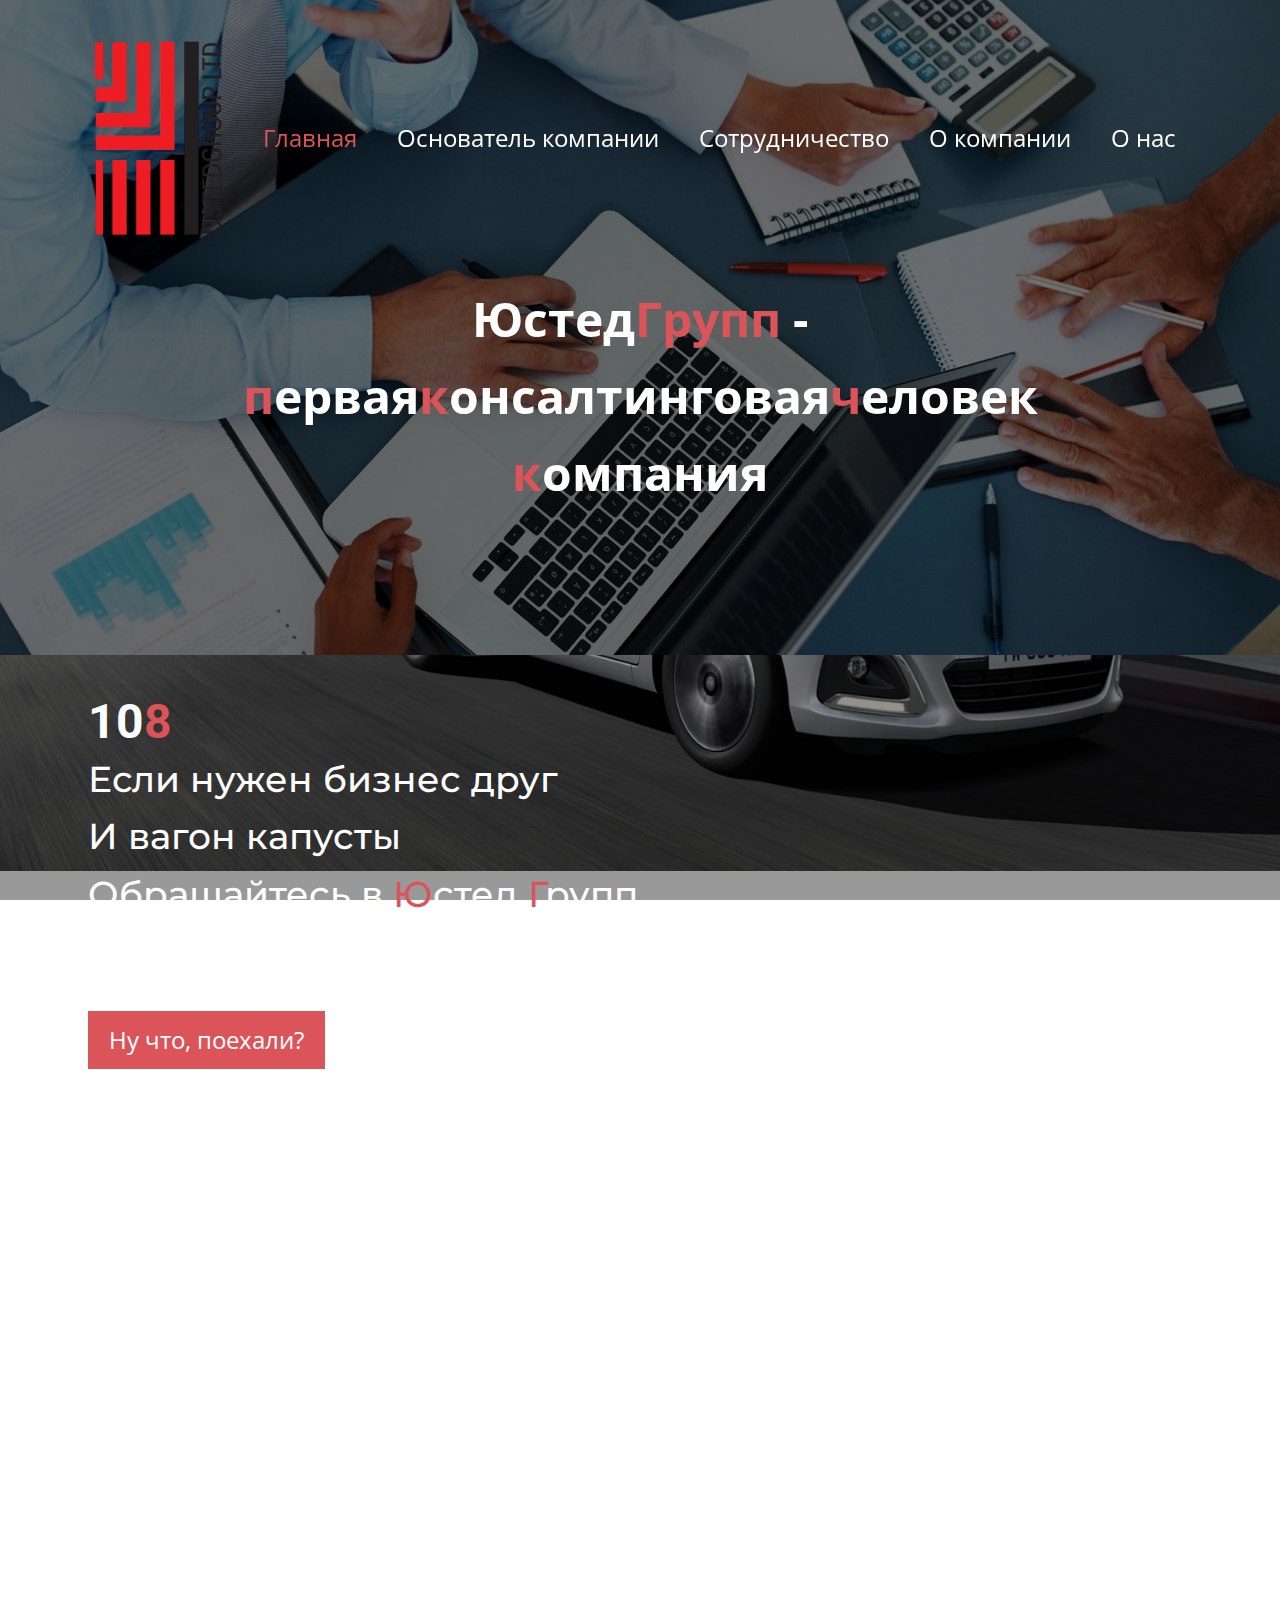
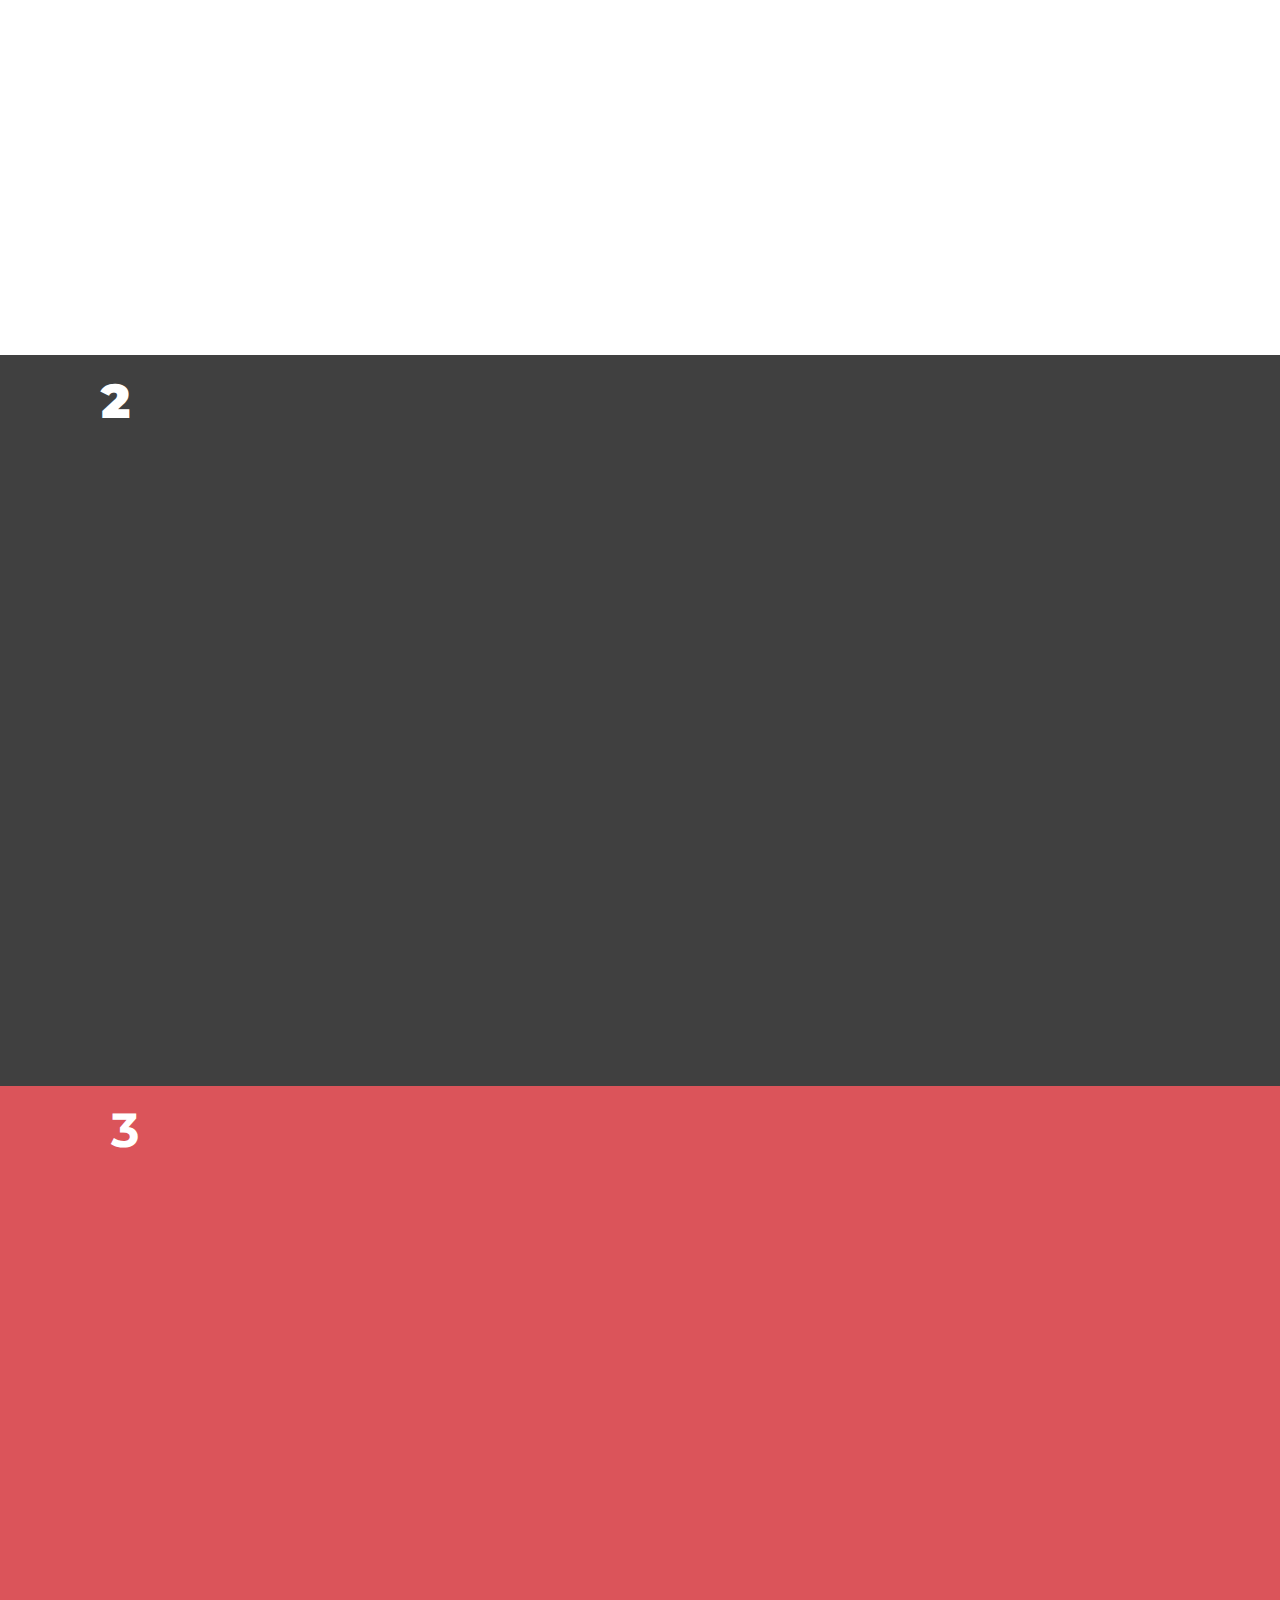
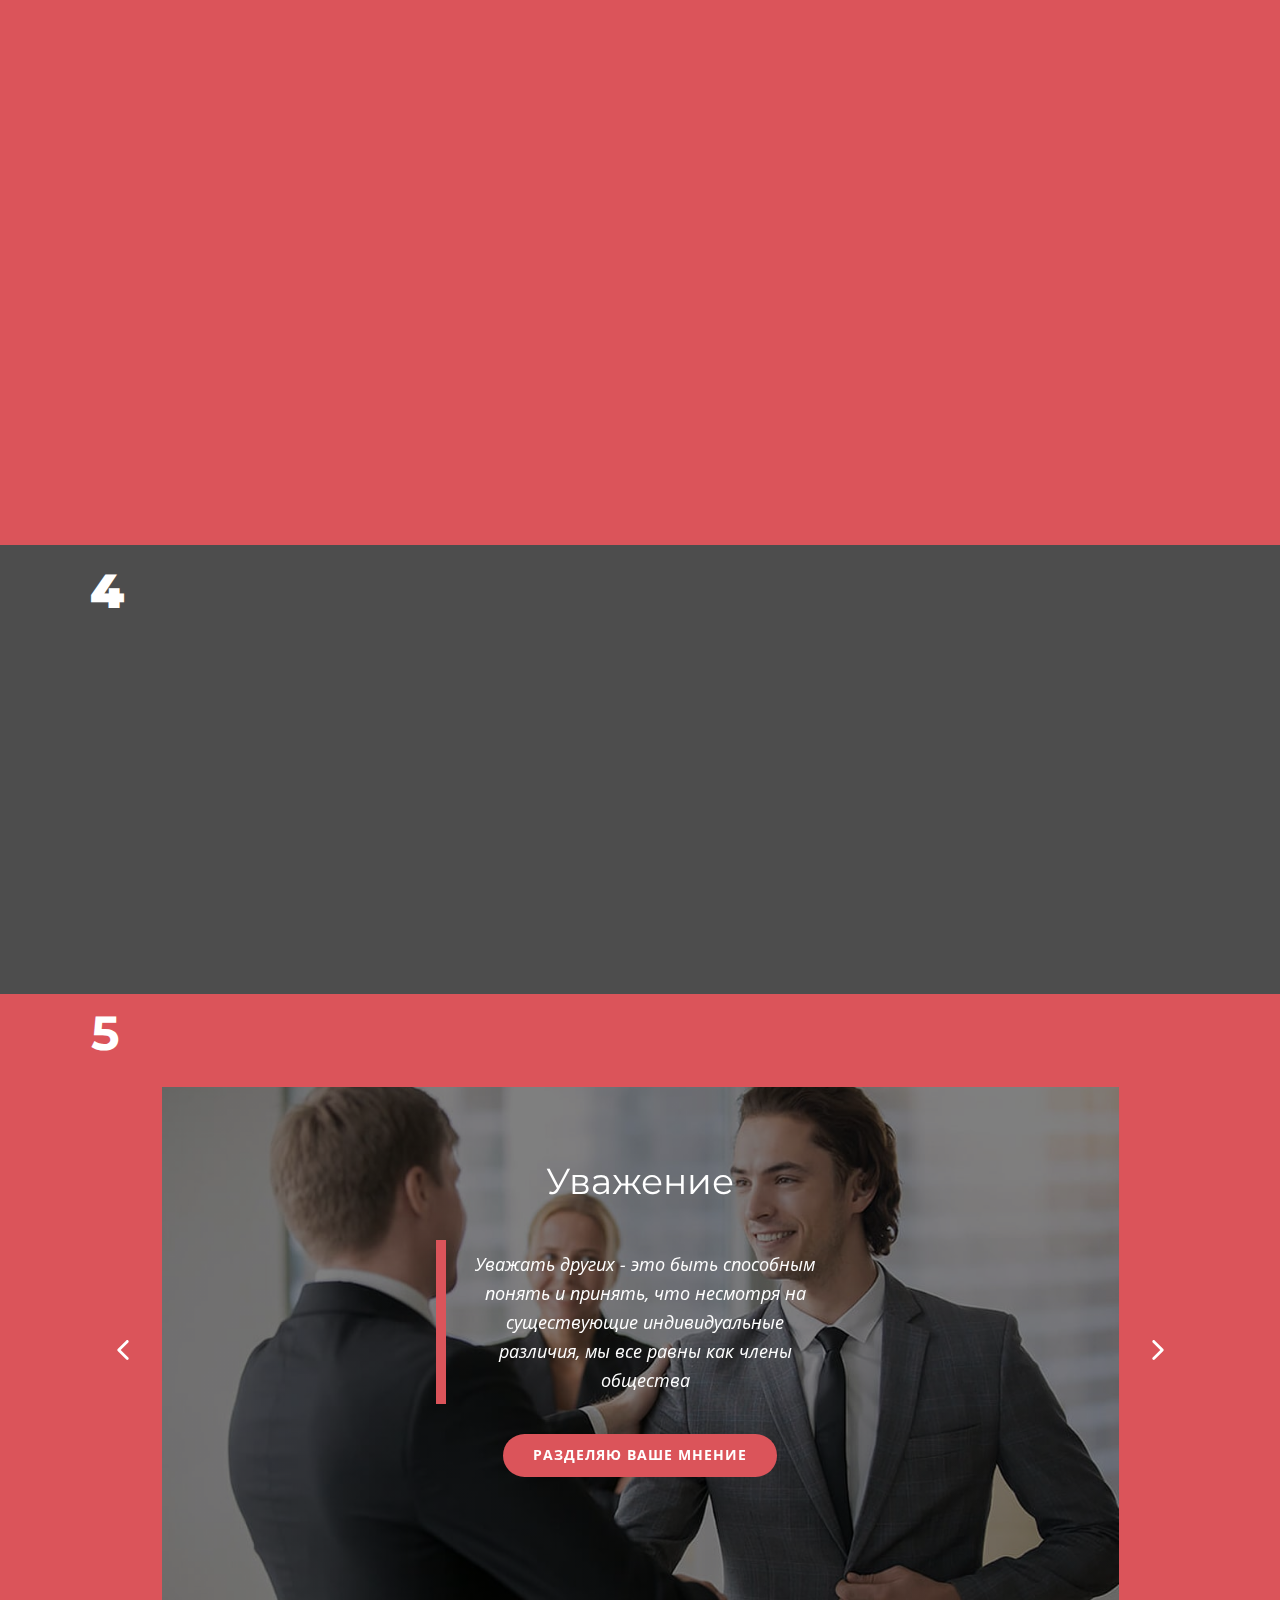
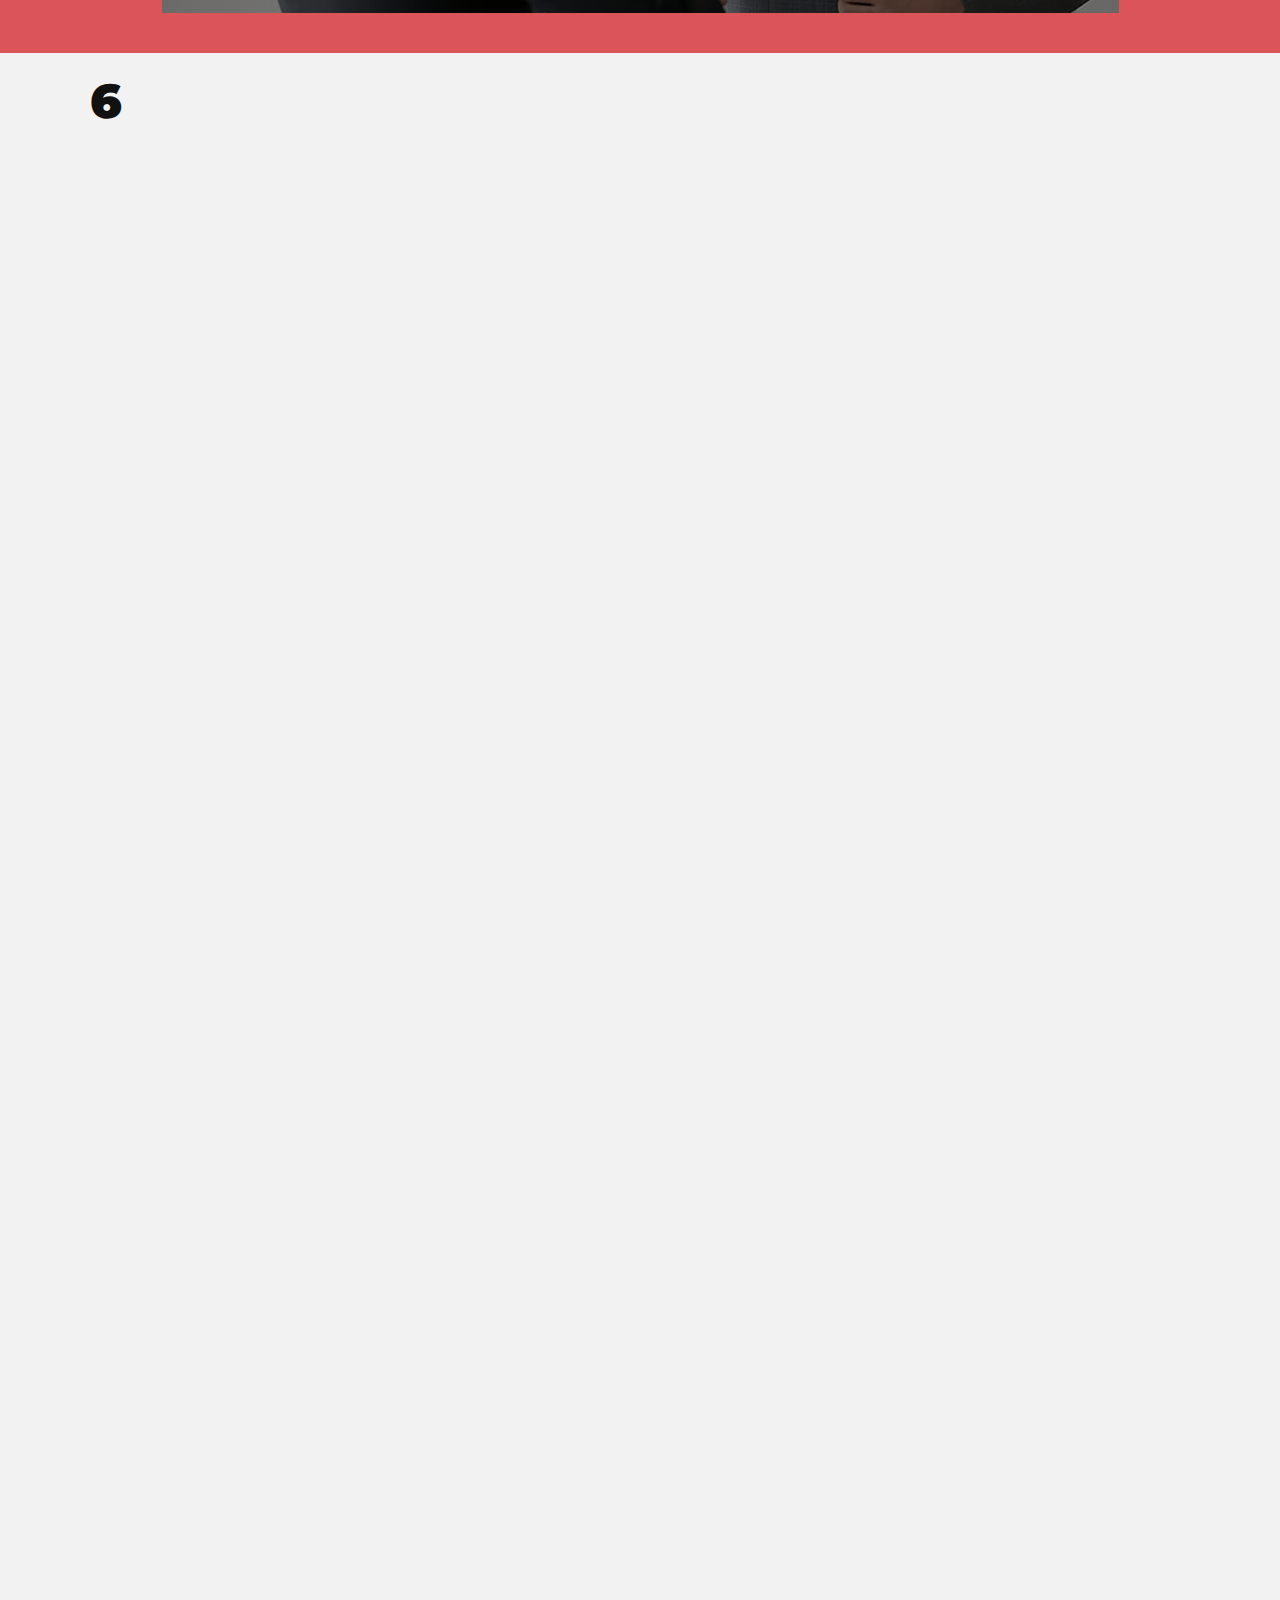
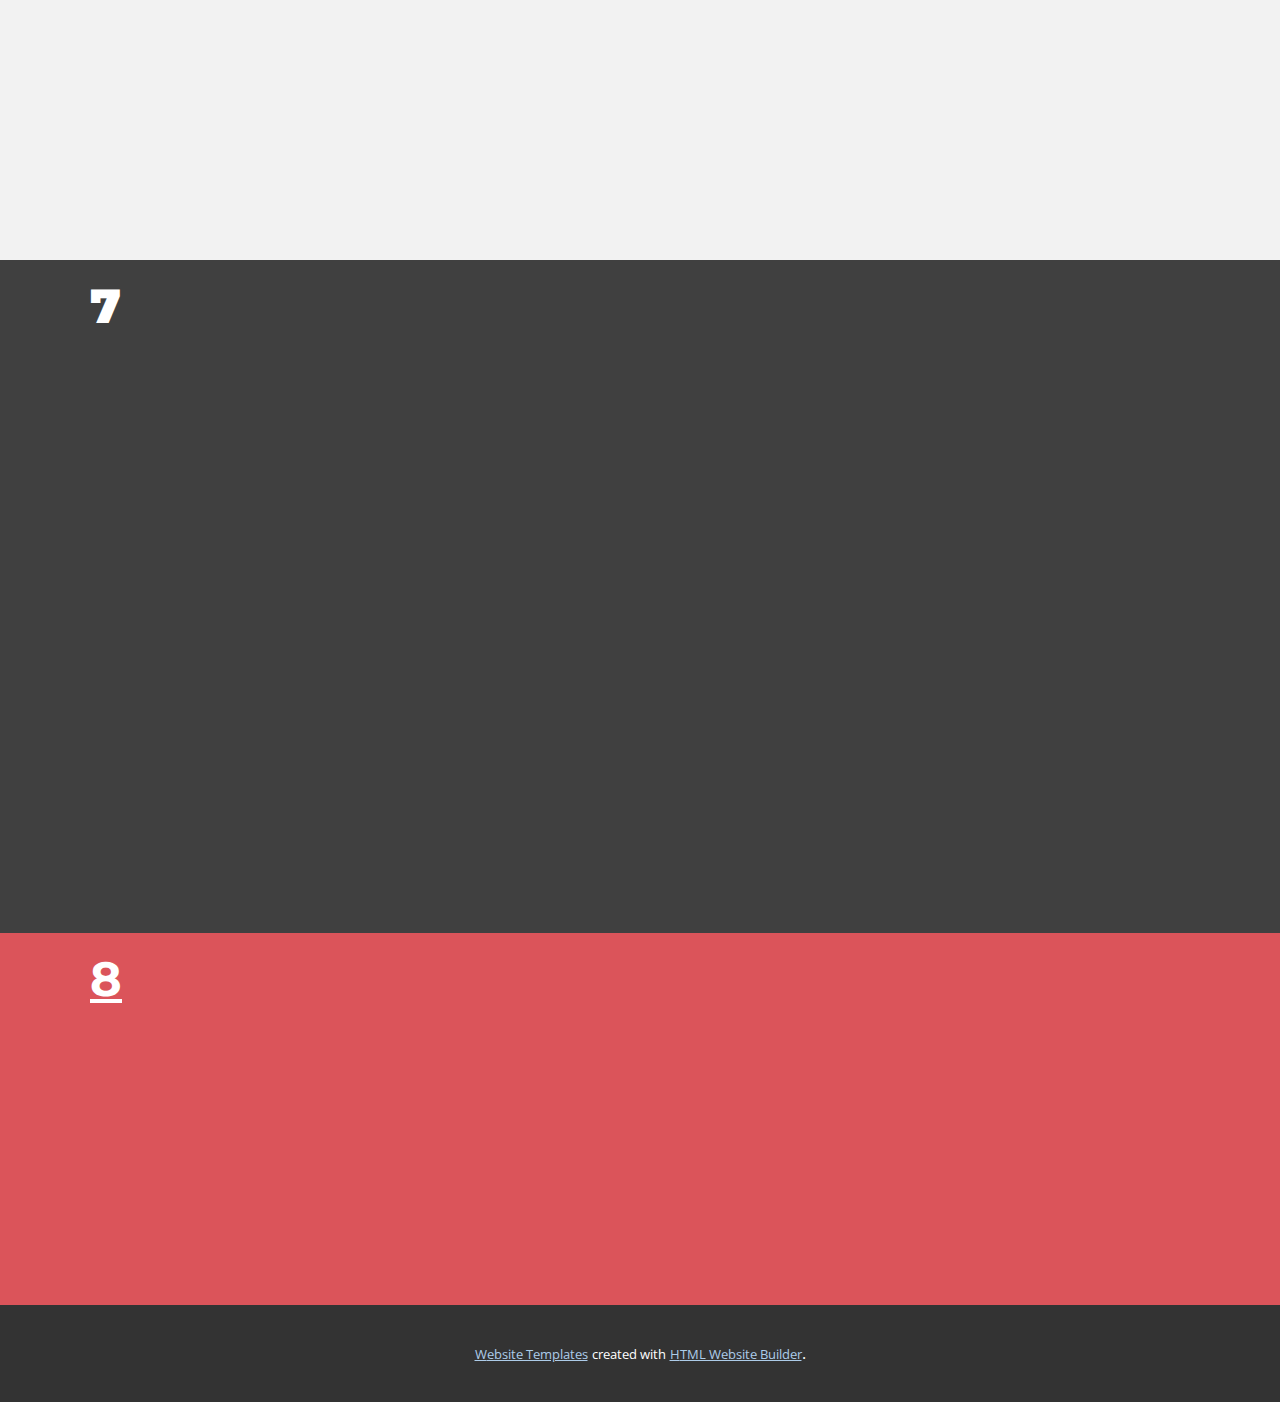
<file: index.html>
<!DOCTYPE html>
<html style="font-size: 16px;" lang="ru"><head>
    <meta name="viewport" content="width=device-width, initial-scale=1.0">
    <meta charset="utf-8">
    <meta name="keywords" content="​We do business, not just marketing, ​We&amp;apos;re ready to share our advice and experience, ​For our best quality you have chosen us, ​Get Free Advice, Our Amazing Team, What People Say, ​Fundraising for nonprofits made simple">
    <meta name="description" content="">
    <title>Главная</title>
    <link rel="stylesheet" href="nicepage.css" media="screen">
<link rel="stylesheet" href="Главная.css" media="screen">
    <script class="u-script" type="text/javascript" src="jquery.js" defer=""></script>
    <script class="u-script" type="text/javascript" src="nicepage.js" defer=""></script>
    <meta name="generator" content="Nicepage 5.3.6, nicepage.com">
    <link id="u-theme-google-font" rel="stylesheet" href="https://fonts.googleapis.com/css?family=Roboto:100,100i,300,300i,400,400i,500,500i,700,700i,900,900i|Open+Sans:300,300i,400,400i,500,500i,600,600i,700,700i,800,800i">
    <link id="u-page-google-font" rel="stylesheet" href="https://fonts.googleapis.com/css?family=Montserrat:100,100i,200,200i,300,300i,400,400i,500,500i,600,600i,700,700i,800,800i,900,900i">
    
    
    
    
    
    
    
    
    
    
    
    <script type="application/ld+json">{
		"@context": "http://schema.org",
		"@type": "Organization",
		"name": "",
		"logo": "images/_cut-photo.ru11.png"
}</script>
    <meta name="theme-color" content="#478ac9">
    <meta property="og:title" content="Главная">
    <meta property="og:type" content="website">
  </head>
  <body class="u-body u-overlap u-overlap-contrast u-xl-mode" data-lang="ru"><header class="u-clearfix u-header" id="sec-d5c0" data-animation-name="" data-animation-duration="0" data-animation-delay="0" data-animation-direction=""><div class="u-clearfix u-sheet u-sheet-1">
        <nav class="u-menu u-menu-dropdown u-offcanvas u-offcanvas-shift u-menu-1" data-responsive-from="LG">
          <div class="menu-collapse" style="font-size: 1.5rem; letter-spacing: 0px;">
            <a class="u-button-style u-custom-left-right-menu-spacing u-custom-padding-bottom u-custom-text-active-color u-custom-text-color u-custom-text-hover-color u-custom-top-bottom-menu-spacing u-nav-link u-text-active-palette-1-base u-text-hover-palette-2-base" href="#">
              <svg class="u-svg-link" viewBox="0 0 24 24"><use xmlns:xlink="http://www.w3.org/1999/xlink" xlink:href="#menu-hamburger"></use></svg>
              <svg class="u-svg-content" version="1.1" id="menu-hamburger" viewBox="0 0 16 16" x="0px" y="0px" xmlns:xlink="http://www.w3.org/1999/xlink" xmlns="http://www.w3.org/2000/svg"><g><rect y="1" width="16" height="2"></rect><rect y="7" width="16" height="2"></rect><rect y="13" width="16" height="2"></rect>
</g></svg>
            </a>
          </div>
          <div class="u-custom-menu u-nav-container">
            <ul class="u-nav u-unstyled u-nav-1"><li class="u-nav-item"><a class="u-button-style u-nav-link u-text-active-palette-2-base u-text-hover-palette-2-base u-text-white" href="index.html" style="padding: 10px 20px;">Главная</a>
</li><li class="u-nav-item"><a class="u-button-style u-nav-link u-text-active-palette-2-base u-text-hover-palette-2-base u-text-white" style="padding: 10px 20px;" href="Об-Основателе.html">Основатель компании</a>
</li><li class="u-nav-item"><a class="u-button-style u-nav-link u-text-active-palette-2-base u-text-hover-palette-2-base u-text-white" href="Сотрудничество.html" style="padding: 10px 20px;" href="Сотрудничество.html">Сотрудничество</a>
</li><li class="u-nav-item"><a class="u-button-style u-nav-link u-text-active-palette-2-base u-text-hover-palette-2-base u-text-white" style="padding: 10px 20px;" href="О-компании.html">О компании</a>
</li><li class="u-nav-item"><a class="u-button-style u-nav-link u-text-active-palette-2-base u-text-hover-palette-2-base u-text-white" style="padding: 10px 20px;">О нас</a><div class="u-nav-popup"><ul class="u-custom-font u-h-spacing-7 u-nav u-text-font u-unstyled u-v-spacing-23 u-nav-2"><li class="u-nav-item"><a class="u-button-style u-hover-palette-2-base u-nav-link u-white" href="Главная.html#carousel_c114">Преимущества</a>
</li><li class="u-nav-item"><a class="u-button-style u-hover-palette-2-base u-nav-link u-white" href="Главная.html#carousel_c69d">Наши проекты</a>
</li><li class="u-nav-item"><a class="u-button-style u-hover-palette-2-base u-nav-link u-white" href="Главная.html#carousel_e6f7">Целевая аудитория</a>
</li><li class="u-nav-item"><a class="u-button-style u-hover-palette-2-base u-nav-link u-white" href="Главная.html#carousel_82d8">Наша миссия</a>
</li></ul>
</div>
</li></ul>
          </div>
          <div class="u-custom-menu u-nav-container-collapse">
            <div class="u-container-style u-inner-container-layout u-palette-2-base u-sidenav">
              <div class="u-inner-container-layout u-sidenav-overflow">
                <div class="u-menu-close"></div>
                <ul class="u-align-center-lg u-align-center-md u-align-center-sm u-align-center-xl u-align-left-xs u-custom-font u-font-montserrat u-nav u-popupmenu-items u-spacing-31 u-text-body-color u-text-hover-grey-75 u-unstyled u-nav-3"><li class="u-nav-item"><a class="u-button-style u-nav-link" href="Главная.html">Главная</a>
</li><li class="u-nav-item"><a class="u-button-style u-nav-link">Основатель компании</a>
</li><li class="u-nav-item"><a class="u-button-style u-nav-link" href="Сотрудничество.html">Сотрудничество</a>
</li><li class="u-nav-item"><a class="u-button-style u-nav-link">О компании</a>
</li><li class="u-nav-item"><a class="u-button-style u-nav-link">О нас</a><div class="u-nav-popup"><ul class="u-custom-font u-h-spacing-7 u-nav u-text-font u-unstyled u-v-spacing-23 u-nav-4"><li class="u-nav-item"><a class="u-button-style u-nav-link" href="Главная.html#carousel_c114">Преимущества</a>
</li><li class="u-nav-item"><a class="u-button-style u-nav-link" href="Главная.html#carousel_c69d">Наши проекты</a>
</li><li class="u-nav-item"><a class="u-button-style u-nav-link" href="Главная.html#carousel_e6f7">Целевая аудитория</a>
</li><li class="u-nav-item"><a class="u-button-style u-nav-link" href="Главная.html#carousel_82d8">Наша миссия</a>
</li></ul>
</div>
</li></ul>
              </div>
            </div>
            <div class="u-black u-menu-overlay u-opacity u-opacity-70"></div>
          </div>
        </nav>
        <a href="https://nicepage.dev" class="u-image u-logo u-image-1" data-image-width="386" data-image-height="578">
          <img src="images/_cut-photo.ru11.png" class="u-logo-image u-logo-image-1">
        </a>
      </div></header>
    <section class="skrollable u-clearfix u-image u-parallax u-shading u-section-1" id="sec-1de5" data-image-width="1950" data-image-height="1300">
      <div class="u-clearfix u-sheet u-sheet-1">
        <div class="u-clearfix u-expanded-width u-layout-wrap u-layout-wrap-1">
          <div class="u-layout">
            <div class="u-layout-row">
              <div class="u-align-center-sm u-align-center-xs u-container-style u-layout-cell u-size-60 u-layout-cell-1" data-animation-name="customAnimationIn" data-animation-duration="2000">
                <div class="u-container-layout u-valign-middle u-container-layout-1">
                  <p class="u-align-center-lg u-align-center-md u-align-center-xl u-hover-feature u-text u-text-1" data-animation-name="customAnimationIn" data-animation-duration="1000" data-animation-direction=""><b>Юстед<span class="u-text-palette-2-base">Групп</span> - <span class="u-text-palette-2-base">п</span>ервая<span class="u-text-palette-2-base">к</span>онсалтинговая<span class="u-text-palette-2-base">ч</span>еловек<span class="u-text-palette-2-base">к</span>омпания</b>
                  </p>
                </div>
              </div>
            </div>
          </div>
        </div>
      </div>
      
    </section>
    <section class="skrollable u-clearfix u-image u-parallax u-shading u-section-2" data-image-width="1600" data-image-height="1067" id="sec-eacb">
      <div class="u-clearfix u-sheet u-sheet-1">
        <h3 class="u-text u-text-default u-text-1">10<span class="u-text-palette-2-base">8</span>
        </h3>
        <p class="u-custom-font u-font-montserrat u-text u-text-default-lg u-text-default-md u-text-default-sm u-text-default-xl u-text-2">Если нужен бизнес друг<br>И вагон капусты<br>Обращайтесь в <span class="u-text-palette-2-base">Ю</span>стед <span class="u-text-palette-2-base">Г</span>рупп<br>Вам не будет грустно
        </p>
        <a href="https://nicepage.com/k/business-card-html-templates" class="u-border-none u-btn u-button-style u-palette-2-base u-btn-1">Ну что, поехали?</a>
      </div>
    </section>
    <section class="skrollable u-align-center u-clearfix u-image u-parallax u-shading u-section-3" data-image-width="3840" data-image-height="2400" id="sec-d28c">
      <div class="u-clearfix u-sheet u-sheet-1">
        <h1 class="u-custom-font u-font-montserrat u-text u-text-default u-text-1">1</h1>
        <h2 class="u-align-center u-custom-font u-font-montserrat u-hover-feature u-text u-text-default u-text-2" data-animation-name="customAnimationIn" data-animation-duration="1000">Кредо</h2>
        <div class="u-align-left u-container-style u-group u-hover-feature u-shape-rectangle u-group-1">
          <div class="u-container-layout u-container-layout-1">
            <blockquote class="u-align-center u-border-none u-custom-font u-font-montserrat u-hover-feature u-text u-text-3" data-animation-name="customAnimationIn" data-animation-duration="1000">Ничто не истина все дозволено</blockquote>
          </div>
        </div>
      </div>
      
      
      
    </section>
    <section class="u-align-center u-clearfix u-grey-75 u-section-4" id="carousel_c114">
      <div class="u-clearfix u-sheet u-sheet-1">
        <h1 class="u-custom-font u-font-montserrat u-text u-text-1">2</h1>
        <h5 class="u-custom-font u-font-montserrat u-text u-text-default u-text-2" data-animation-name="customAnimationIn" data-animation-direction="" data-animation-duration="1000">Наши компетенции</h5>
        <h2 class="u-custom-font u-font-montserrat u-text u-text-palette-2-base u-text-3" data-animation-name="customAnimationIn" data-animation-duration="1000">Наши преимущества и компетенции</h2>
        <div class="u-expanded-width u-layout-grid u-list u-list-1">
          <div class="u-repeater u-repeater-1">
            <div class="u-align-center u-container-style u-custom-item u-hover-feature u-list-item u-radius-10 u-repeater-item u-shape-rectangle u-white u-list-item-1" data-animation-name="customAnimationIn" data-animation-duration="1000">
              <div class="u-container-layout u-similar-container u-container-layout-1"><span class="u-file-icon u-icon u-text-palette-2-base u-icon-1"><img src="images/7784229-cdeaa014.png" alt=""></span>
                <h5 class="u-align-center-xs u-custom-font u-font-montserrat u-text u-text-custom-color-3 u-text-4"><b>Систематизация бизнес процессов</b>
                </h5>
                <p class="u-text u-text-5"><b>Как собственнику зарабатывать в 2 р больше тратя на бизнес в 5 раз меньше времени</b>
                </p>
                <a href="https://nicepage.com/c/pricing-website-templates" class="u-border-none u-btn u-btn-round u-button-style u-hover-palette-2-dark-1 u-palette-2-base u-radius-50 u-text-body-alt-color u-text-hover-white u-btn-1"><span class="u-icon u-text-white u-icon-2"><svg class="u-svg-content" viewBox="0 0 490.667 490.667" x="0px" y="0px" style="width: 1em; height: 1em;"><circle cx="245.333" cy="160" r="74.667"></circle><circle cx="394.667" cy="224" r="53.333"></circle><circle cx="97.515" cy="224" r="53.333"></circle><path d="M245.333,256c-76.459,0-138.667,62.208-138.667,138.667c0,5.888,4.779,10.667,10.667,10.667h256    c5.888,0,10.667-4.779,10.667-10.667C384,318.208,321.792,256,245.333,256z"></path><path d="M115.904,300.971c-6.528-1.387-13.163-2.304-19.904-2.304c-52.928,0-96,43.072-96,96c0,5.888,4.779,10.667,10.667,10.667    h76.629c-1.195-3.349-1.963-6.912-1.963-10.667C85.333,359.659,96.768,327.339,115.904,300.971z"></path><path d="M394.667,298.667c-6.741,0-13.376,0.917-19.904,2.304c19.136,26.368,30.571,58.688,30.571,93.696    c0,3.755-0.768,7.317-1.963,10.667H480c5.888,0,10.667-4.779,10.667-10.667C490.667,341.739,447.595,298.667,394.667,298.667z"></path></svg><img></span>&nbsp;МНЕ ЭТО НУЖНО
                </a>
              </div>
            </div>
            <div class="u-align-center u-container-style u-custom-item u-hover-feature u-list-item u-radius-10 u-repeater-item u-shape-rectangle u-white u-list-item-2" data-animation-name="customAnimationIn" data-animation-duration="1000">
              <div class="u-container-layout u-similar-container u-container-layout-2"><span class="u-file-icon u-icon u-text-palette-2-base u-icon-3"><img src="images/5675931-eb8f47b2.png" alt=""></span>
                <h5 class="u-align-center-xs u-custom-font u-font-montserrat u-text u-text-custom-color-3 u-text-6"><b>Масштабирование</b>
                </h5>
                <p class="u-text u-text-7"><b>Как организовать присутствие вашей компании во всех регионах России и не только и как зарабатывать от 3 до 5 раз больше</b>
                </p>
                <a href="https://nicepage.com/c/pricing-website-templates" class="u-border-none u-btn u-btn-round u-button-style u-hover-palette-2-dark-1 u-palette-2-base u-radius-50 u-text-body-alt-color u-text-hover-white u-btn-2"><span class="u-icon u-text-white u-icon-4"><svg class="u-svg-content" viewBox="0 0 490.667 490.667" x="0px" y="0px"><circle cx="245.333" cy="160" r="74.667"></circle><circle cx="394.667" cy="224" r="53.333"></circle><circle cx="97.515" cy="224" r="53.333"></circle><path d="M245.333,256c-76.459,0-138.667,62.208-138.667,138.667c0,5.888,4.779,10.667,10.667,10.667h256    c5.888,0,10.667-4.779,10.667-10.667C384,318.208,321.792,256,245.333,256z"></path><path d="M115.904,300.971c-6.528-1.387-13.163-2.304-19.904-2.304c-52.928,0-96,43.072-96,96c0,5.888,4.779,10.667,10.667,10.667    h76.629c-1.195-3.349-1.963-6.912-1.963-10.667C85.333,359.659,96.768,327.339,115.904,300.971z"></path><path d="M394.667,298.667c-6.741,0-13.376,0.917-19.904,2.304c19.136,26.368,30.571,58.688,30.571,93.696    c0,3.755-0.768,7.317-1.963,10.667H480c5.888,0,10.667-4.779,10.667-10.667C490.667,341.739,447.595,298.667,394.667,298.667z"></path></svg><img></span> &nbsp;МНЕ ЭТО НУЖНО
                </a>
              </div>
            </div>
          </div>
        </div>
      </div>
      
      
    </section>
    <section class="u-align-center u-clearfix u-palette-2-base u-section-5" id="carousel_c69d">
      <div class="u-clearfix u-sheet u-sheet-1">
        <h1 class="u-custom-font u-font-montserrat u-text u-text-1">3</h1>
        <h5 class="u-custom-font u-font-montserrat u-hover-feature u-text u-text-default u-text-2" data-animation-name="customAnimationIn" data-animation-duration="1000">дружественные проекты</h5>
        <h2 class="u-custom-font u-font-montserrat u-hover-feature u-text u-text-grey-90 u-text-3" data-animation-name="customAnimationIn" data-animation-duration="1000"><b>Три дружественных проекта в разработке</b>
        </h2>
        <div class="u-expanded-width u-list u-list-1">
          <div class="u-repeater u-repeater-1">
            <div class="u-container-style u-list-item u-repeater-item u-list-item-1" data-animation-name="customAnimationIn" data-animation-duration="1000">
              <div class="u-container-layout u-similar-container u-container-layout-1">
                <img class="u-hover-feature u-image u-image-1" src="images/Group32.png" data-image-width="244" data-image-height="294">
                <h3 class="u-custom-font u-font-montserrat u-hover-feature u-text u-text-default u-text-4">Brainwave</h3>
                <p class="u-custom-font u-font-montserrat u-hover-feature u-text u-text-5">- Любовь и блестящие идеи<br>- Семейный бизнес клуб<br>- Трансформационные игры
                </p>
              </div>
            </div>
            <div class="u-container-style u-list-item u-repeater-item u-list-item-2" data-animation-name="customAnimationIn" data-animation-duration="1000">
              <div class="u-container-layout u-similar-container u-container-layout-2">
                <img class="u-hover-feature u-image u-image-2" src="images/Group53.png" data-image-width="357" data-image-height="422">
                <h3 class="u-custom-font u-font-montserrat u-hover-feature u-text u-text-default u-text-6">Простые решения</h3>
                <p class="u-custom-font u-font-montserrat u-hover-feature u-text u-text-7"> - Маркетинговое агентство полного цикла для стартапов и начинающих предпринимателей​.<br>- Бюджетные формы и продвижение
                </p>
              </div>
            </div>
            <div class="u-container-style u-list-item u-repeater-item u-list-item-3" data-animation-name="customAnimationIn" data-animation-duration="1000">
              <div class="u-container-layout u-similar-container u-container-layout-3">
                <img class="u-hover-feature u-image u-image-3" src="images/Group63.png" data-image-width="240" data-image-height="294">
                <h3 class="u-custom-font u-font-montserrat u-hover-feature u-text u-text-default u-text-8">ПСБ.рус</h3>
                <p class="u-custom-font u-font-montserrat u-hover-feature u-text u-text-9">Портал Свой Бизнес о франчайзинге, бизнес идеях и инвестициях. Наша целевая аудитория ПомогаЕт</p>
              </div>
            </div>
          </div>
        </div>
        <a href="https://nicepage.com/k/hospital-website-templates" class="u-btn u-button-style u-custom-font u-font-montserrat u-grey-90 u-hover-feature u-hover-palette-2-base u-btn-1" data-animation-name="customAnimationIn" data-animation-duration="1000">УЗнать подробности</a>
      </div>
      
      
      
      
      
      
      
      
      
      
      
      
    </section>
    <section class="u-clearfix u-grey-70 u-section-6" id="carousel_e6f7">
      <div class="u-clearfix u-sheet u-sheet-1">
        <h1 class="u-custom-font u-font-montserrat u-text u-text-default u-text-1">4</h1>
        <h2 class="u-custom-font u-font-montserrat u-hover-feature u-text u-text-2" data-animation-name="customAnimationIn" data-animation-duration="1000"><b>
            <span class="u-text-palette-2-base">Наша целевая аудитория</span>
            <span class="u-text-white">ПСБ</span></b>
        </h2>
        <h5 class="u-custom-font u-font-montserrat u-hover-feature u-text u-text-default u-text-3" data-animation-name="customAnimationIn" data-animation-duration="1000"><b>Помогаем системному, стабильному, сильному, семейному бизнесу</b>
        </h5>
        <a href="https://nicepage.com/joomla-page-builder" class="u-black u-border-none u-btn u-button-style u-hover-feature u-hover-palette-2-base u-text-hover-white u-btn-1" data-animation-name="customAnimationIn" data-animation-duration="1000">ОТНОШУСЬ К ЭТОЙ КАТЕГОРИИ</a>
      </div>
      
      
      
    </section>
    <section class="u-align-center u-clearfix u-palette-2-base u-section-7" id="carousel_c21b">
      <div class="u-clearfix u-sheet u-sheet-1">
        <h1 class="u-custom-font u-font-montserrat u-text u-text-1">5</h1>
        <h2 class="u-align-right-xs u-custom-font u-font-montserrat u-hover-feature u-text u-text-default u-text-grey-90 u-text-2" data-animation-name="customAnimationIn" data-animation-duration="1000">Наши ценности</h2>
        <div id="carousel-9c7c" data-interval="5000" data-u-ride="carousel" class="u-carousel u-expanded-width-sm u-expanded-width-xs u-slider u-slider-1">
          <ol class="u-absolute-hcenter u-carousel-indicators u-hidden u-carousel-indicators-1">
            <li data-u-target="#carousel-9c7c" class="u-active u-active-palette-2-base u-shape-circle u-white" data-u-slide-to="0" style="width: 10px; height: 10px;"></li>
            <li data-u-target="#carousel-9c7c" class="u-active-palette-2-base u-shape-circle u-white" data-u-slide-to="1" style="width: 10px; height: 10px;"></li>
            <li data-u-target="#carousel-9c7c" class="u-active-white u-palette-2-base u-shape-circle" data-u-slide-to="2" style="width: 10px; height: 10px;"></li>
            <li data-u-target="#carousel-9c7c" class="u-active-palette-2-base u-shape-circle u-white" data-u-slide-to="3" style="width: 10px; height: 10px;"></li>
            <li data-u-target="#carousel-9c7c" class="u-active-palette-2-base u-shape-circle u-white" data-u-slide-to="4" style="width: 10px; height: 10px;"></li>
          </ol>
          <div class="u-carousel-inner" role="listbox">
            <div class="u-active u-align-center u-carousel-item u-container-style u-image u-shading u-slide u-image-1" data-image-width="1184" data-image-height="789">
              <div class="u-container-layout u-container-layout-1">
                <h2 class="u-custom-font u-font-montserrat u-text u-text-default u-text-3">Уважение</h2>
                <blockquote class="u-border-10 u-border-palette-2-base u-text u-text-4">Уважать других - это быть способным понять и принять, что несмотря на существующие индивидуальные различия, мы все равны как члены общества</blockquote>
                <a href="#" class="u-border-none u-btn u-btn-round u-button-style u-hover-palette-2-light-1 u-palette-2-base u-radius-50 u-btn-1">РАЗДЕЛЯЮ ВАШЕ МНЕНИЕ</a>
              </div>
            </div>
            <div class="u-align-center u-carousel-item u-container-style u-image u-shading u-slide u-image-2" data-image-width="1200" data-image-height="800">
              <div class="u-container-layout u-valign-middle u-container-layout-2">
                <h2 class="u-custom-font u-font-montserrat u-text u-text-default u-text-5">Лидерство</h2>
                <blockquote class="u-border-10 u-border-palette-2-base u-text u-text-6">Лидерство - это движение к своей цели и способность повести других людей за собой. Лидерами не раждаются, а становятся. <span class="u-text-white">И вы тоже можете им стать</span>
                </blockquote>
                <a href="#" class="u-border-none u-btn u-btn-round u-button-style u-hover-palette-2-light-1 u-palette-2-base u-radius-50 u-btn-2">РАЗДЕЛЯЮ ВАШЕ МНЕНИЕ</a>
              </div>
            </div>
            <div class="u-align-center u-carousel-item u-container-style u-image u-shading u-slide u-image-3" data-image-width="1600" data-image-height="1067">
              <div class="u-container-layout u-valign-middle u-container-layout-3">
                <h2 class="u-custom-font u-font-montserrat u-text u-text-default u-text-7">Открытость</h2>
                <blockquote class="u-border-10 u-border-palette-2-base u-text u-text-8">Если хочешь, чтобы люди шли за тобой, иди за ними</blockquote>
                <a href="#" class="u-border-none u-btn u-btn-round u-button-style u-hover-palette-2-light-1 u-palette-2-base u-radius-50 u-btn-3">РАЗДЕЛЯЮ ВАШЕ МНЕНИЕ</a>
              </div>
            </div>
            <div class="u-align-center u-carousel-item u-container-style u-image u-shading u-slide u-image-4" data-image-width="1200" data-image-height="801">
              <div class="u-container-layout u-valign-middle u-container-layout-4">
                <h2 class="u-custom-font u-font-montserrat u-text u-text-default u-text-9">Комфорт</h2>
                <blockquote class="u-border-10 u-border-palette-2-base u-text u-text-10">Данное стремление лишь подразумевает отсутствие ущерба для себя и привнесение пользы окружающим</blockquote>
                <a href="#" class="u-border-none u-btn u-btn-round u-button-style u-hover-palette-2-light-1 u-palette-2-base u-radius-50 u-btn-4">РАЗДЕЛЯЮ ВАШЕ МНЕНИЕ</a>
              </div>
            </div>
            <div class="u-align-center u-carousel-item u-container-style u-image u-shading u-slide u-image-5" data-image-width="1200" data-image-height="675">
              <div class="u-container-layout u-valign-middle u-container-layout-5">
                <h2 class="u-custom-font u-font-montserrat u-text u-text-default u-text-11">Свобода</h2>
                <blockquote class="u-border-10 u-border-palette-2-base u-text u-text-12">Свобода - это воля к личной ответственности</blockquote>
                <a href="#" class="u-border-none u-btn u-btn-round u-button-style u-hover-palette-2-light-1 u-palette-2-base u-radius-50 u-btn-5">РАЗДЕЛЯЮ ВАШЕ МНЕНИЕ</a>
              </div>
            </div>
          </div>
          <a class="u-absolute-vcenter-lg u-absolute-vcenter-xl u-carousel-control u-carousel-control-prev u-spacing-9 u-text-white u-carousel-control-1" href="#carousel-9c7c" role="button" data-u-slide="prev">
            <span aria-hidden="true">
              <svg viewBox="0 0 451.847 451.847"><path d="M97.141,225.92c0-8.095,3.091-16.192,9.259-22.366L300.689,9.27c12.359-12.359,32.397-12.359,44.751,0
c12.354,12.354,12.354,32.388,0,44.748L173.525,225.92l171.903,171.909c12.354,12.354,12.354,32.391,0,44.744
c-12.354,12.365-32.386,12.365-44.745,0l-194.29-194.281C100.226,242.115,97.141,234.018,97.141,225.92z"></path></svg>
            </span>
            <span class="sr-only">
              <svg viewBox="0 0 451.847 451.847"><path d="M97.141,225.92c0-8.095,3.091-16.192,9.259-22.366L300.689,9.27c12.359-12.359,32.397-12.359,44.751,0
c12.354,12.354,12.354,32.388,0,44.748L173.525,225.92l171.903,171.909c12.354,12.354,12.354,32.391,0,44.744
c-12.354,12.365-32.386,12.365-44.745,0l-194.29-194.281C100.226,242.115,97.141,234.018,97.141,225.92z"></path></svg>
            </span>
          </a>
          <a class="u-absolute-vcenter-lg u-absolute-vcenter-xl u-carousel-control u-carousel-control-next u-spacing-9 u-text-white u-carousel-control-2" href="#carousel-9c7c" role="button" data-u-slide="next">
            <span aria-hidden="true">
              <svg viewBox="0 0 451.846 451.847"><path d="M345.441,248.292L151.154,442.573c-12.359,12.365-32.397,12.365-44.75,0c-12.354-12.354-12.354-32.391,0-44.744
L278.318,225.92L106.409,54.017c-12.354-12.359-12.354-32.394,0-44.748c12.354-12.359,32.391-12.359,44.75,0l194.287,194.284
c6.177,6.18,9.262,14.271,9.262,22.366C354.708,234.018,351.617,242.115,345.441,248.292z"></path></svg>
            </span>
            <span class="sr-only">
              <svg viewBox="0 0 451.846 451.847"><path d="M345.441,248.292L151.154,442.573c-12.359,12.365-32.397,12.365-44.75,0c-12.354-12.354-12.354-32.391,0-44.744
L278.318,225.92L106.409,54.017c-12.354-12.359-12.354-32.394,0-44.748c12.354-12.359,32.391-12.359,44.75,0l194.287,194.284
c6.177,6.18,9.262,14.271,9.262,22.366C354.708,234.018,351.617,242.115,345.441,248.292z"></path></svg>
            </span>
          </a>
        </div>
      </div>
      
    </section>
    <section class="u-align-center u-clearfix u-grey-5 u-section-8" id="carousel_c73c">
      <div class="u-clearfix u-sheet u-sheet-1">
        <h1 class="u-custom-font u-font-montserrat u-text u-text-default u-text-1">6</h1>
        <h5 class="u-custom-font u-font-montserrat u-text u-text-default u-text-2" data-animation-name="customAnimationIn" data-animation-duration="1000">Ниши</h5>
        <h2 class="u-custom-font u-font-montserrat u-text u-text-default u-text-3" data-animation-name="customAnimationIn" data-animation-duration="1000"> С&nbsp;<b>которыми работаем</b>
        </h2>
        <div class="u-expanded-width-md u-expanded-width-sm u-expanded-width-xs u-list u-list-1">
          <div class="u-repeater u-repeater-1">
            <div class="u-align-center u-container-style u-hover-feature u-list-item u-repeater-item u-shape-rectangle u-video-cover u-white u-list-item-1" data-animation-name="customAnimationIn" data-animation-duration="1000">
              <div class="u-container-layout u-similar-container u-container-layout-1"><span class="u-file-icon u-icon u-icon-circle u-palette-2-light-1 u-text-white u-icon-1"><img src="images/4795427-2a4e039b.png" alt=""></span>
                <h3 class="u-custom-font u-font-montserrat u-text u-text-palette-2-base u-text-4">Бьюти индустрия</h3>
              </div>
            </div>
            <div class="u-align-center u-container-style u-hover-feature u-list-item u-repeater-item u-shape-rectangle u-video-cover u-white u-list-item-2" data-animation-name="customAnimationIn" data-animation-duration="1000">
              <div class="u-container-layout u-similar-container u-container-layout-2"><span class="u-file-icon u-icon u-icon-circle u-palette-2-light-1 u-text-white u-icon-2"><img src="images/2692786-fa07d13a.png" alt=""></span>
                <h3 class="u-custom-font u-font-montserrat u-text u-text-palette-2-base u-text-5">Общественное питание и доставка еды</h3>
              </div>
            </div>
            <div class="u-align-center u-container-style u-hover-feature u-list-item u-repeater-item u-shape-rectangle u-video-cover u-white u-list-item-3" data-animation-name="customAnimationIn" data-animation-duration="1000">
              <div class="u-container-layout u-similar-container u-container-layout-3"><span class="u-file-icon u-icon u-icon-circle u-palette-2-light-1 u-text-white u-icon-3"><img src="images/9192465-bd4705bb.png" alt=""></span>
                <h3 class="u-custom-font u-font-montserrat u-text u-text-palette-2-base u-text-6">Десткие развивающие центры</h3>
              </div>
            </div>
            <div class="u-align-center u-container-style u-hover-feature u-list-item u-repeater-item u-shape-rectangle u-video-cover u-white u-list-item-4" data-animation-name="customAnimationIn" data-animation-duration="1000">
              <div class="u-container-layout u-similar-container u-container-layout-4"><span class="u-file-icon u-icon u-icon-circle u-palette-2-light-1 u-text-white u-icon-4"><img src="images/5653205-5daf062c.png" alt=""></span>
                <h3 class="u-custom-font u-font-montserrat u-text u-text-palette-2-base u-text-7">Автомобильная тема</h3>
              </div>
            </div>
            <div class="u-align-center u-container-style u-hover-feature u-list-item u-repeater-item u-shape-rectangle u-video-cover u-white u-list-item-5" data-animation-name="customAnimationIn" data-animation-duration="1000">
              <div class="u-container-layout u-similar-container u-container-layout-5"><span class="u-file-icon u-icon u-icon-circle u-palette-2-light-1 u-text-white u-icon-5"><img src="images/5315412-a957d595.png" alt=""></span>
                <h3 class="u-custom-font u-font-montserrat u-text u-text-palette-2-base u-text-8">IT проекты и интернет маркетинг</h3>
              </div>
            </div>
            <div class="u-align-center u-container-style u-hover-feature u-list-item u-repeater-item u-shape-rectangle u-video-cover u-white u-list-item-6" data-animation-name="customAnimationIn" data-animation-duration="1000">
              <div class="u-container-layout u-similar-container u-container-layout-6"><span class="u-file-icon u-icon u-icon-circle u-palette-2-light-1 u-text-white u-icon-6"><img src="images/1606208-880615f5.png" alt=""></span>
                <h3 class="u-custom-font u-font-montserrat u-text u-text-palette-2-base u-text-9">Загородное строительство и коммерческая недвижемость</h3>
              </div>
            </div>
          </div>
        </div>
        <h2 class="u-custom-font u-font-montserrat u-text u-text-default u-text-10" data-animation-name="customAnimationIn" data-animation-duration="1000">ниши</h2>
      </div>
      
      
      
      
      
      
    </section>
    <section class="u-clearfix u-grey-75 u-section-9" id="carousel_95ab">
      <div class="u-clearfix u-sheet u-sheet-1">
        <h1 class="u-custom-font u-font-montserrat u-text u-text-default u-text-1">7</h1>
        <div class="u-container-style u-group u-hover-feature u-palette-1-light-3 u-shape-rectangle u-group-1" data-animation-name="customAnimationIn" data-animation-duration="1000">
          <div class="u-container-layout u-container-layout-1">
            <h3 class="u-text u-text-default u-text-2">Семь<span class="u-text-palette-2-base">Я</span>
            </h3>
            <p class="u-text u-text-default u-text-3">Благотворительный фонды, поддерживаем многодетные семьи и помогаем семейному бизнесу</p>
          </div>
        </div>
        <img alt="" class="u-hover-feature u-image u-image-round u-radius-11 u-image-1" data-image-width="870" data-image-height="575" src="images/lgo0y.jpg" data-animation-name="customAnimationIn" data-animation-duration="1000">
      </div>
      
      
    </section>
    <section class="u-clearfix u-palette-2-base u-section-10" id="carousel_82d8">
      <div class="u-clearfix u-sheet u-sheet-1">
        <h1 class="u-custom-font u-font-montserrat u-text u-text-1">8</h1>
        <h2 class="u-align-right u-custom-font u-font-montserrat u-text u-text-default u-text-2" data-animation-name="customAnimationIn" data-animation-duration="1000">Миссия</h2>
        <h4 class="u-align-right u-custom-font u-font-montserrat u-text u-text-3" data-animation-name="customAnimationIn" data-animation-duration="1000">Стремимся к бесконечной прибыли ​∞&nbsp; и численности населения, хотим через 20 лет стать компанией № 1 по капитализация</h4>
        <h4 class="u-align-right u-custom-font u-font-montserrat u-text u-text-4" data-animation-name="customAnimationIn" data-animation-duration="1000">Основная миссия - покорить вселенную</h4>
      </div>
    </section>
    
    
    
    <section class="u-backlink u-clearfix u-grey-80">
      <a class="u-link" href="https://nicepage.com/website-templates" target="_blank">
        <span>Website Templates</span>
      </a>
      <p class="u-text">
        <span>created with</span>
      </p>
      <a class="u-link" href="https://nicepage.com/html-website-builder" target="_blank">
        <span>HTML Website Builder</span>
      </a>. 
    </section>
  
</body></html>
</file>
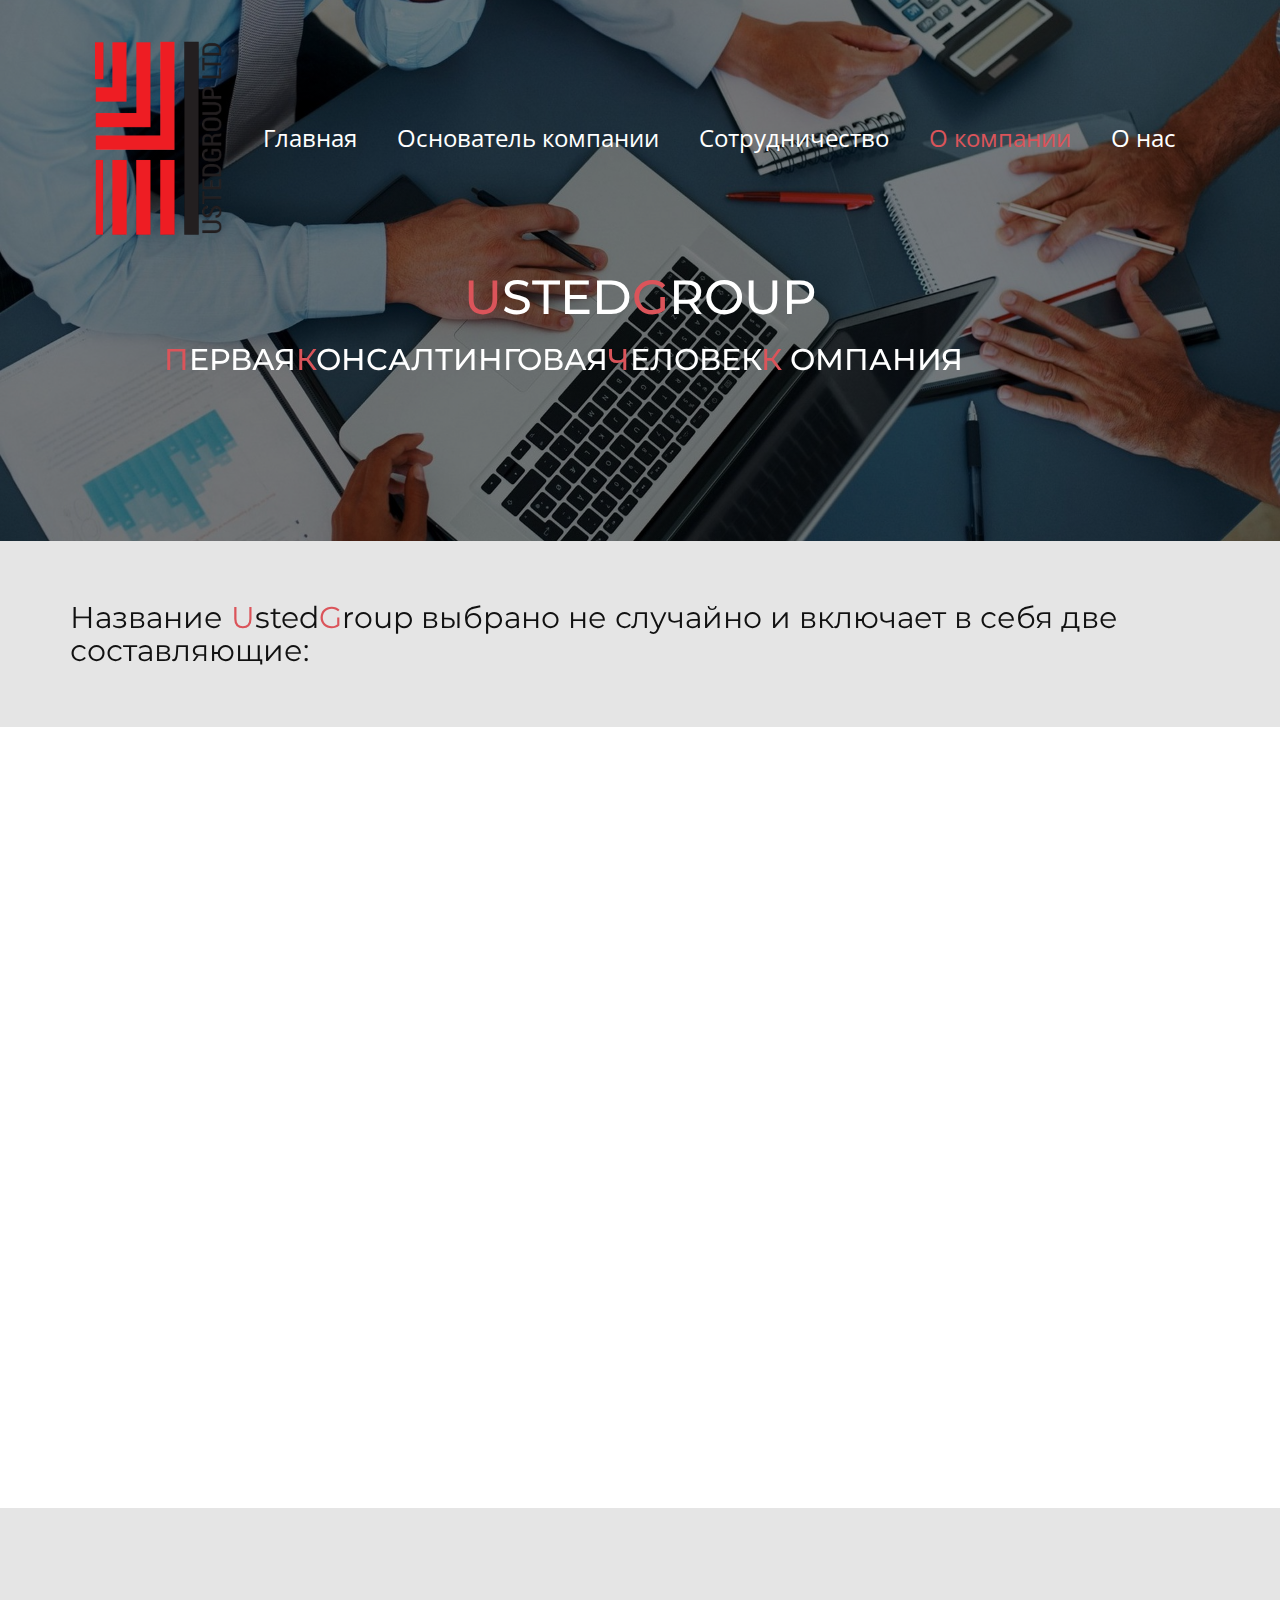
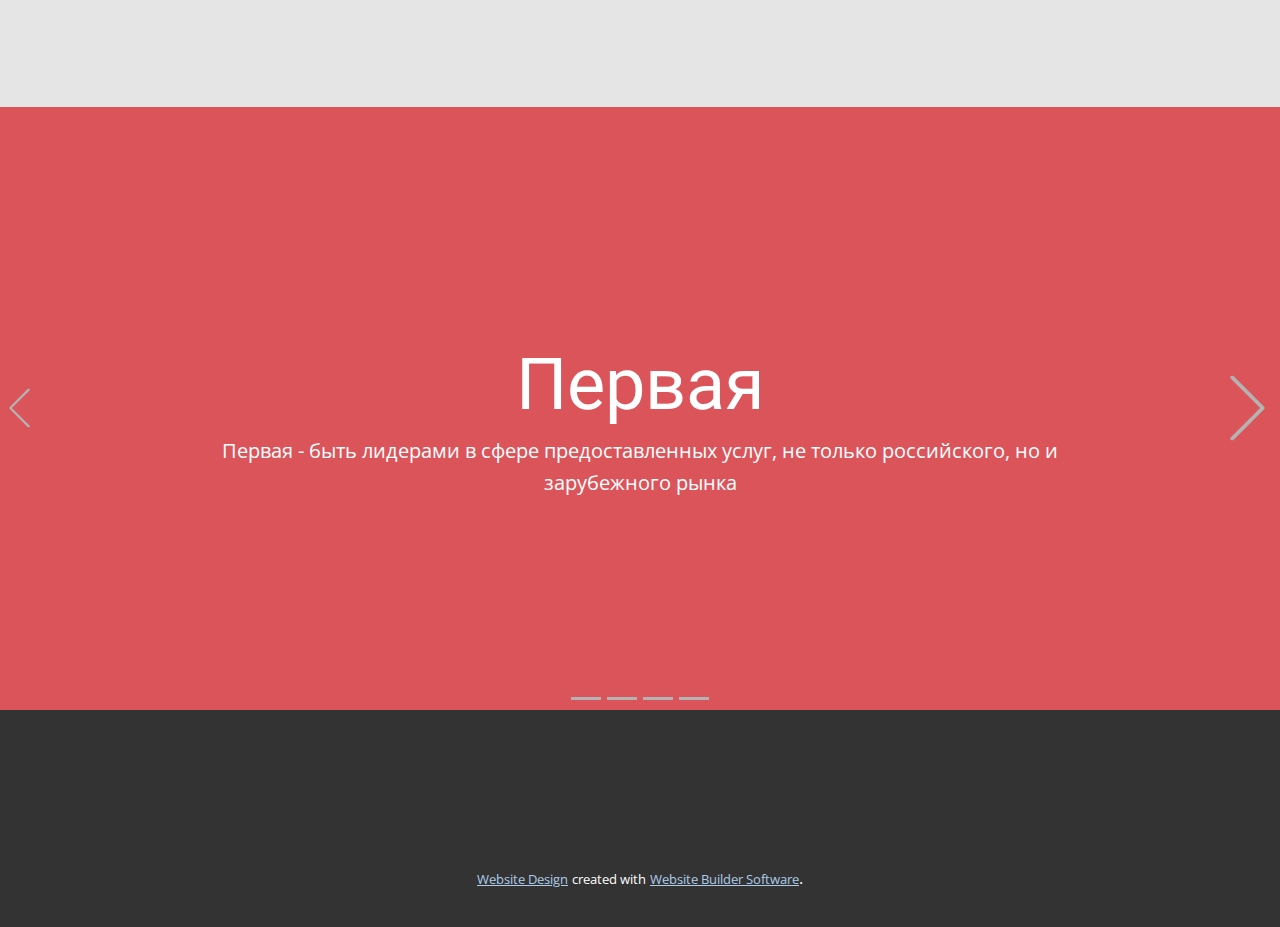
<file: О-компании.html>
<!DOCTYPE html>
<html style="font-size: 16px;" lang="ru"><head>
    <meta name="viewport" content="width=device-width, initial-scale=1.0">
    <meta charset="utf-8">
    <meta name="keywords" content="USTEDGROUP, ​ПЕРВАЯКОНСАЛТИНГОВАЯЧЕЛОВЕКК​ОМПАНИЯ, Название UstedGroup выбрано не случайно и включает в себя две составляющие:, -usted, -group, Мы не зря позиционируем себя, как Первая Консалтинговая Человек Компания. Каждое слово, составляющее этот слоган, отражает то, какой мы видим миссию компании, Первая, Консалтинговая, Человек, Компания">
    <meta name="description" content="">
    <title>О компании</title>
    <link rel="stylesheet" href="nicepage.css" media="screen">
<link rel="stylesheet" href="О-компании.css" media="screen">
    <script class="u-script" type="text/javascript" src="jquery.js" defer=""></script>
    <script class="u-script" type="text/javascript" src="nicepage.js" defer=""></script>
    <meta name="generator" content="Nicepage 5.3.6, nicepage.com">
    <link id="u-theme-google-font" rel="stylesheet" href="https://fonts.googleapis.com/css?family=Roboto:100,100i,300,300i,400,400i,500,500i,700,700i,900,900i|Open+Sans:300,300i,400,400i,500,500i,600,600i,700,700i,800,800i">
    <link id="u-page-google-font" rel="stylesheet" href="https://fonts.googleapis.com/css?family=Montserrat:100,100i,200,200i,300,300i,400,400i,500,500i,600,600i,700,700i,800,800i,900,900i">
    
    
    
    
    
    
    <script type="application/ld+json">{
		"@context": "http://schema.org",
		"@type": "Organization",
		"name": "",
		"logo": "images/_cut-photo.ru11.png"
}</script>
    <meta name="theme-color" content="#478ac9">
    <meta property="og:title" content="О компании">
    <meta property="og:type" content="website">
  </head>
  <body class="u-body u-overlap u-overlap-contrast u-xl-mode" data-lang="ru"><header class="u-clearfix u-header" id="sec-d5c0" data-animation-name="" data-animation-duration="0" data-animation-delay="0" data-animation-direction=""><div class="u-clearfix u-sheet u-sheet-1">
        <nav class="u-menu u-menu-dropdown u-offcanvas u-offcanvas-shift u-menu-1" data-responsive-from="LG">
          <div class="menu-collapse" style="font-size: 1.5rem; letter-spacing: 0px;">
            <a class="u-button-style u-custom-left-right-menu-spacing u-custom-padding-bottom u-custom-text-active-color u-custom-text-color u-custom-text-hover-color u-custom-top-bottom-menu-spacing u-nav-link u-text-active-palette-1-base u-text-hover-palette-2-base" href="#">
              <svg class="u-svg-link" viewBox="0 0 24 24"><use xmlns:xlink="http://www.w3.org/1999/xlink" xlink:href="#menu-hamburger"></use></svg>
              <svg class="u-svg-content" version="1.1" id="menu-hamburger" viewBox="0 0 16 16" x="0px" y="0px" xmlns:xlink="http://www.w3.org/1999/xlink" xmlns="http://www.w3.org/2000/svg"><g><rect y="1" width="16" height="2"></rect><rect y="7" width="16" height="2"></rect><rect y="13" width="16" height="2"></rect>
</g></svg>
            </a>
          </div>
          <div class="u-custom-menu u-nav-container">
            <ul class="u-nav u-unstyled u-nav-1"><li class="u-nav-item"><a class="u-button-style u-nav-link u-text-active-palette-2-base u-text-hover-palette-2-base u-text-white" href="index.html" style="padding: 10px 20px;">Главная</a>
            </li><li class="u-nav-item"><a class="u-button-style u-nav-link u-text-active-palette-2-base u-text-hover-palette-2-base u-text-white" style="padding: 10px 20px;" href="Об-Основателе.html">Основатель компании</a>
            </li><li class="u-nav-item"><a class="u-button-style u-nav-link u-text-active-palette-2-base u-text-hover-palette-2-base u-text-white" href="Сотрудничество.html" style="padding: 10px 20px;" href="Сотрудничество.html">Сотрудничество</a>
            </li><li class="u-nav-item"><a class="u-button-style u-nav-link u-text-active-palette-2-base u-text-hover-palette-2-base u-text-white" style="padding: 10px 20px;" href="О-компании.html">О компании</a>
</li><li class="u-nav-item"><a class="u-button-style u-nav-link u-text-active-palette-2-base u-text-hover-palette-2-base u-text-white" style="padding: 10px 20px;">О нас</a><div class="u-nav-popup"><ul class="u-custom-font u-h-spacing-7 u-nav u-text-font u-unstyled u-v-spacing-23 u-nav-2"><li class="u-nav-item"><a class="u-button-style u-hover-palette-2-base u-nav-link u-white" href="Главная.html#carousel_c114">Преимущества</a>
</li><li class="u-nav-item"><a class="u-button-style u-hover-palette-2-base u-nav-link u-white" href="Главная.html#carousel_c69d">Наши проекты</a>
</li><li class="u-nav-item"><a class="u-button-style u-hover-palette-2-base u-nav-link u-white" href="Главная.html#carousel_e6f7">Целевая аудитория</a>
</li><li class="u-nav-item"><a class="u-button-style u-hover-palette-2-base u-nav-link u-white" href="Главная.html#carousel_82d8">Наша миссия</a>
</li></ul>
</div>
</li></ul>
          </div>
          <div class="u-custom-menu u-nav-container-collapse">
            <div class="u-container-style u-inner-container-layout u-palette-2-base u-sidenav">
              <div class="u-inner-container-layout u-sidenav-overflow">
                <div class="u-menu-close"></div>
                <ul class="u-align-center-lg u-align-center-md u-align-center-sm u-align-center-xl u-align-left-xs u-custom-font u-font-montserrat u-nav u-popupmenu-items u-spacing-31 u-text-body-color u-text-hover-grey-75 u-unstyled u-nav-3"><li class="u-nav-item"><a class="u-button-style u-nav-link" href="Главная.html">Главная</a>
</li><li class="u-nav-item"><a class="u-button-style u-nav-link">Основатель компании</a>
</li><li class="u-nav-item"><a class="u-button-style u-nav-link" href="Сотрудничество.html">Сотрудничество</a>
</li><li class="u-nav-item"><a class="u-button-style u-nav-link">О компании</a>
</li><li class="u-nav-item"><a class="u-button-style u-nav-link">О нас</a><div class="u-nav-popup"><ul class="u-custom-font u-h-spacing-7 u-nav u-text-font u-unstyled u-v-spacing-23 u-nav-4"><li class="u-nav-item"><a class="u-button-style u-nav-link" href="Главная.html#carousel_c114">Преимущества</a>
</li><li class="u-nav-item"><a class="u-button-style u-nav-link" href="Главная.html#carousel_c69d">Наши проекты</a>
</li><li class="u-nav-item"><a class="u-button-style u-nav-link" href="Главная.html#carousel_e6f7">Целевая аудитория</a>
</li><li class="u-nav-item"><a class="u-button-style u-nav-link" href="Главная.html#carousel_82d8">Наша миссия</a>
</li></ul>
</div>
</li></ul>
              </div>
            </div>
            <div class="u-black u-menu-overlay u-opacity u-opacity-70"></div>
          </div>
        </nav>
        <a href="https://nicepage.dev" class="u-image u-logo u-image-1" data-image-width="386" data-image-height="578">
          <img src="images/_cut-photo.ru11.png" class="u-logo-image u-logo-image-1">
        </a>
      </div></header>
    <section class="u-clearfix u-image u-shading u-section-1" id="sec-4f21" data-image-width="1950" data-image-height="1300">
      <div class="u-clearfix u-sheet u-sheet-1">
        <h1 class="u-custom-font u-font-montserrat u-hover-feature u-text u-text-default u-text-1" data-animation-name="customAnimationIn" data-animation-duration="1000">
          <span class="u-text-palette-2-base">U</span>STED<span class="u-text-palette-2-base">G</span>ROUP
        </h1>
        <h2 class="u-align-center-lg u-align-center-md u-align-center-sm u-align-center-xs u-custom-font u-font-montserrat u-hover-feature u-text u-text-default-xl u-text-2" data-animation-name="customAnimationIn" data-animation-duration="1000">
          <span class="u-text-palette-2-base">П</span>ЕРВАЯ<span class="u-text-palette-2-base">К</span>ОНСАЛТИНГОВАЯ<span class="u-text-palette-2-base">Ч</span>ЕЛОВЕК<span class="u-text-palette-2-base">К</span> ОМПАНИЯ
        </h2>
      </div>
      
      
    </section>
    <section class="u-align-center u-clearfix u-grey-10 u-section-2" id="sec-8ee4">
      <div class="u-clearfix u-sheet u-valign-middle u-sheet-1">
        <h1 class="u-align-left u-custom-font u-font-montserrat u-hover-feature u-text u-text-default u-text-1" data-animation-name="customAnimationIn" data-animation-duration="1000">Название <span class="u-text-palette-2-base">U</span>sted<span class="u-text-palette-2-base">G</span>roup выбрано не случайно и включает в себя две составляющие:
        </h1>
      </div>
      
    </section>
    <section class="u-clearfix u-section-3" id="sec-8bb0">
      <div class="u-clearfix u-sheet u-sheet-1">
        <div class="u-clearfix u-expanded-width u-gutter-10 u-layout-wrap u-layout-wrap-1" data-animation-name="customAnimationIn" data-animation-duration="1000">
          <div class="u-layout">
            <div class="u-layout-col">
              <div class="u-size-30">
                <div class="u-layout-row">
                  <div class="u-container-style u-image u-layout-cell u-left-cell u-size-30 u-image-1" src="" data-image-width="646" data-image-height="646" data-animation-name="customAnimationIn" data-animation-duration="1000">
                    <div class="u-container-layout u-valign-middle u-container-layout-1"></div>
                  </div>
                  <div class="u-align-left u-container-style u-layout-cell u-right-cell u-size-30 u-layout-cell-2">
                    <div class="u-container-layout u-container-layout-2">
                      <h2 class="u-text u-text-1">-usted</h2>
                      <p class="u-text u-text-2">В переводе с испанского означает 'ты'. Компания основа в 2009 году, когда чемпионами мира по футболу стали испанцы. Именно эта победа вдохновила нас использовать такую состовляющую в названии. Она отражает принцип работы сотрудников нашей компании : дело в тебе, только <span class="u-text-palette-2-base">ты&nbsp;<span class="u-text-white">
                            <span class="u-text-black"> можешь сделать свой мир лучше.</span>
                          </span>
                        </span>
                      </p>
                    </div>
                  </div>
                </div>
              </div>
              <div class="u-size-30">
                <div class="u-layout-row">
                  <div class="u-align-left u-container-style u-layout-cell u-left-cell u-size-30 u-layout-cell-3" data-animation-name="customAnimationIn" data-animation-duration="1000">
                    <div class="u-container-layout u-container-layout-3">
                      <h2 class="u-text u-text-3">-group</h2>
                      <p class="u-text u-text-4">Партнерство по принципу синергии <span style="font-weight: 700; font-size: 1.25rem;" class="u-text-palette-2-base">1 + 1 = 11</span>
                      </p>
                    </div>
                  </div>
                  <div class="u-container-style u-image u-layout-cell u-right-cell u-size-30 u-image-2" src="" data-image-width="646" data-image-height="646" data-animation-name="customAnimationIn" data-animation-duration="1000">
                    <div class="u-container-layout u-valign-middle u-container-layout-4"></div>
                  </div>
                </div>
              </div>
            </div>
          </div>
        </div>
      </div>
    </section>
    <section class="u-align-center u-clearfix u-grey-10 u-section-4" id="sec-b6e3">
      <div class="u-clearfix u-sheet u-valign-middle-xl u-sheet-1">
        <h1 class="u-align-right u-custom-font u-font-montserrat u-hover-feature u-text u-text-default u-text-1" data-animation-name="customAnimationIn" data-animation-duration="1000">Мы не зря позиционируем себя, как Первая Консалтинговая Человек Компания. Каждое слово, составляющее этот слоган, отражает то, какой мы видим <span class="u-text-palette-2-base">миссию компании</span>
        </h1>
      </div>
      
    </section>
    <section class="u-carousel u-slide u-block-8b94-1" id="carousel_859d" data-interval="5000" data-u-ride="carousel">
      <ol class="u-absolute-hcenter u-carousel-indicators u-block-8b94-2">
        <li data-u-target="#carousel_859d" class="u-active u-grey-30" data-u-slide-to="0"></li>
        <li data-u-target="#carousel_859d" class="u-grey-30" data-u-slide-to="1"></li>
        <li data-u-target="#carousel_859d" class="u-grey-30" data-u-slide-to="2"></li>
        <li data-u-target="#carousel_859d" class="u-grey-30" data-u-slide-to="3"></li>
      </ol>
      <div class="u-carousel-inner" role="listbox">
        <div class="u-active u-align-center u-carousel-item u-clearfix u-palette-2-base u-section-5-1" src="">
          <div class="u-clearfix u-sheet u-sheet-1">
            <h1 class="u-text u-text-default u-title u-text-1">Первая</h1>
            <p class="u-align-left-md u-align-left-sm u-align-left-xs u-large-text u-text u-text-variant u-text-2"> Первая - быть лидерами в сфере предоставленных услуг, не только российского, но и зарубежного рынка</p>
          </div>
        </div>
        <div class="u-align-center u-carousel-item u-clearfix u-palette-2-base u-section-5-2" src="">
          <div class="u-clearfix u-sheet u-sheet-1">
            <h1 class="u-text u-text-default u-title u-text-1">Консалтинговая</h1>
            <p class="u-align-left-md u-align-left-sm u-align-left-xs u-large-text u-text u-text-variant u-text-2"> Консалтинговая - оказывать услуги по этому основному, направлению деятельности. Затрагивает сферы :<br>- Интернет маркетинга<br>- Франчайзинга<br>- Автоматизации бизнес процессов<br>- Программы лояльности<br>- Разработки<br>- Сервисов по привлечению и обслуживанию клиентов
            </p>
          </div>
        </div>
        <div class="u-align-center u-carousel-item u-clearfix u-palette-2-base u-section-5-3" src="">
          <div class="u-clearfix u-sheet u-sheet-1">
            <h1 class="u-text u-text-default u-title u-text-1">Человек</h1>
            <p class="u-align-left-md u-align-left-sm u-align-left-xs u-large-text u-text u-text-variant u-text-2"> Человек должен быть главной ценностью компании. Именно поэтому сферы деятельности выбраны по принципу закрытия основных его потребностей</p>
          </div>
        </div>
        <div class="u-align-center u-carousel-item u-clearfix u-palette-2-base u-section-5-4" src="">
          <div class="u-clearfix u-sheet u-sheet-1">
            <h1 class="u-text u-text-default u-title u-text-1">Компания</h1>
            <p class="u-align-left-sm u-align-left-xs u-large-text u-text u-text-variant u-text-2">Компания - стремиться выстраивать долгосрочные отношения</p>
          </div>
        </div>
      </div>
      <a class="u-absolute-vcenter u-carousel-control u-carousel-control-prev u-text-grey-30 u-block-8b94-5" href="#carousel_859d" role="button" data-u-slide="prev">
        <span aria-hidden="true">
          <svg class="u-svg-link" viewBox="0 0 477.175 477.175"><path d="M145.188,238.575l215.5-215.5c5.3-5.3,5.3-13.8,0-19.1s-13.8-5.3-19.1,0l-225.1,225.1c-5.3,5.3-5.3,13.8,0,19.1l225.1,225
                    c2.6,2.6,6.1,4,9.5,4s6.9-1.3,9.5-4c5.3-5.3,5.3-13.8,0-19.1L145.188,238.575z"></path></svg>
        </span>
        <span class="sr-only">Previous</span>
      </a>
      <a class="u-absolute-vcenter u-carousel-control u-carousel-control-next u-text-grey-30 u-block-8b94-4" href="#carousel_859d" role="button" data-u-slide="next">
        <span aria-hidden="true">
          <svg class="u-svg-link" viewBox="0 0 477.175 477.175"><path d="M360.731,229.075l-225.1-225.1c-5.3-5.3-13.8-5.3-19.1,0s-5.3,13.8,0,19.1l215.5,215.5l-215.5,215.5
                    c-5.3,5.3-5.3,13.8,0,19.1c2.6,2.6,6.1,4,9.5,4c3.4,0,6.9-1.3,9.5-4l225.1-225.1C365.931,242.875,365.931,234.275,360.731,229.075z"></path></svg>
        </span>
        <span class="sr-only">Следующий</span>
      </a>
    </section>
    
    
    <footer class="u-align-center u-clearfix u-footer u-grey-80 u-footer" id="sec-de1e"><div class="u-clearfix u-sheet u-sheet-1"></div></footer>
    <section class="u-backlink u-clearfix u-grey-80">
      <a class="u-link" href="https://nicepage.com/website-design" target="_blank">
        <span>Website Design</span>
      </a>
      <p class="u-text">
        <span>created with</span>
      </p>
      <a class="u-link" href="" target="_blank">
        <span>Website Builder Software</span>
      </a>. 
    </section>
  
</body></html>
</file>
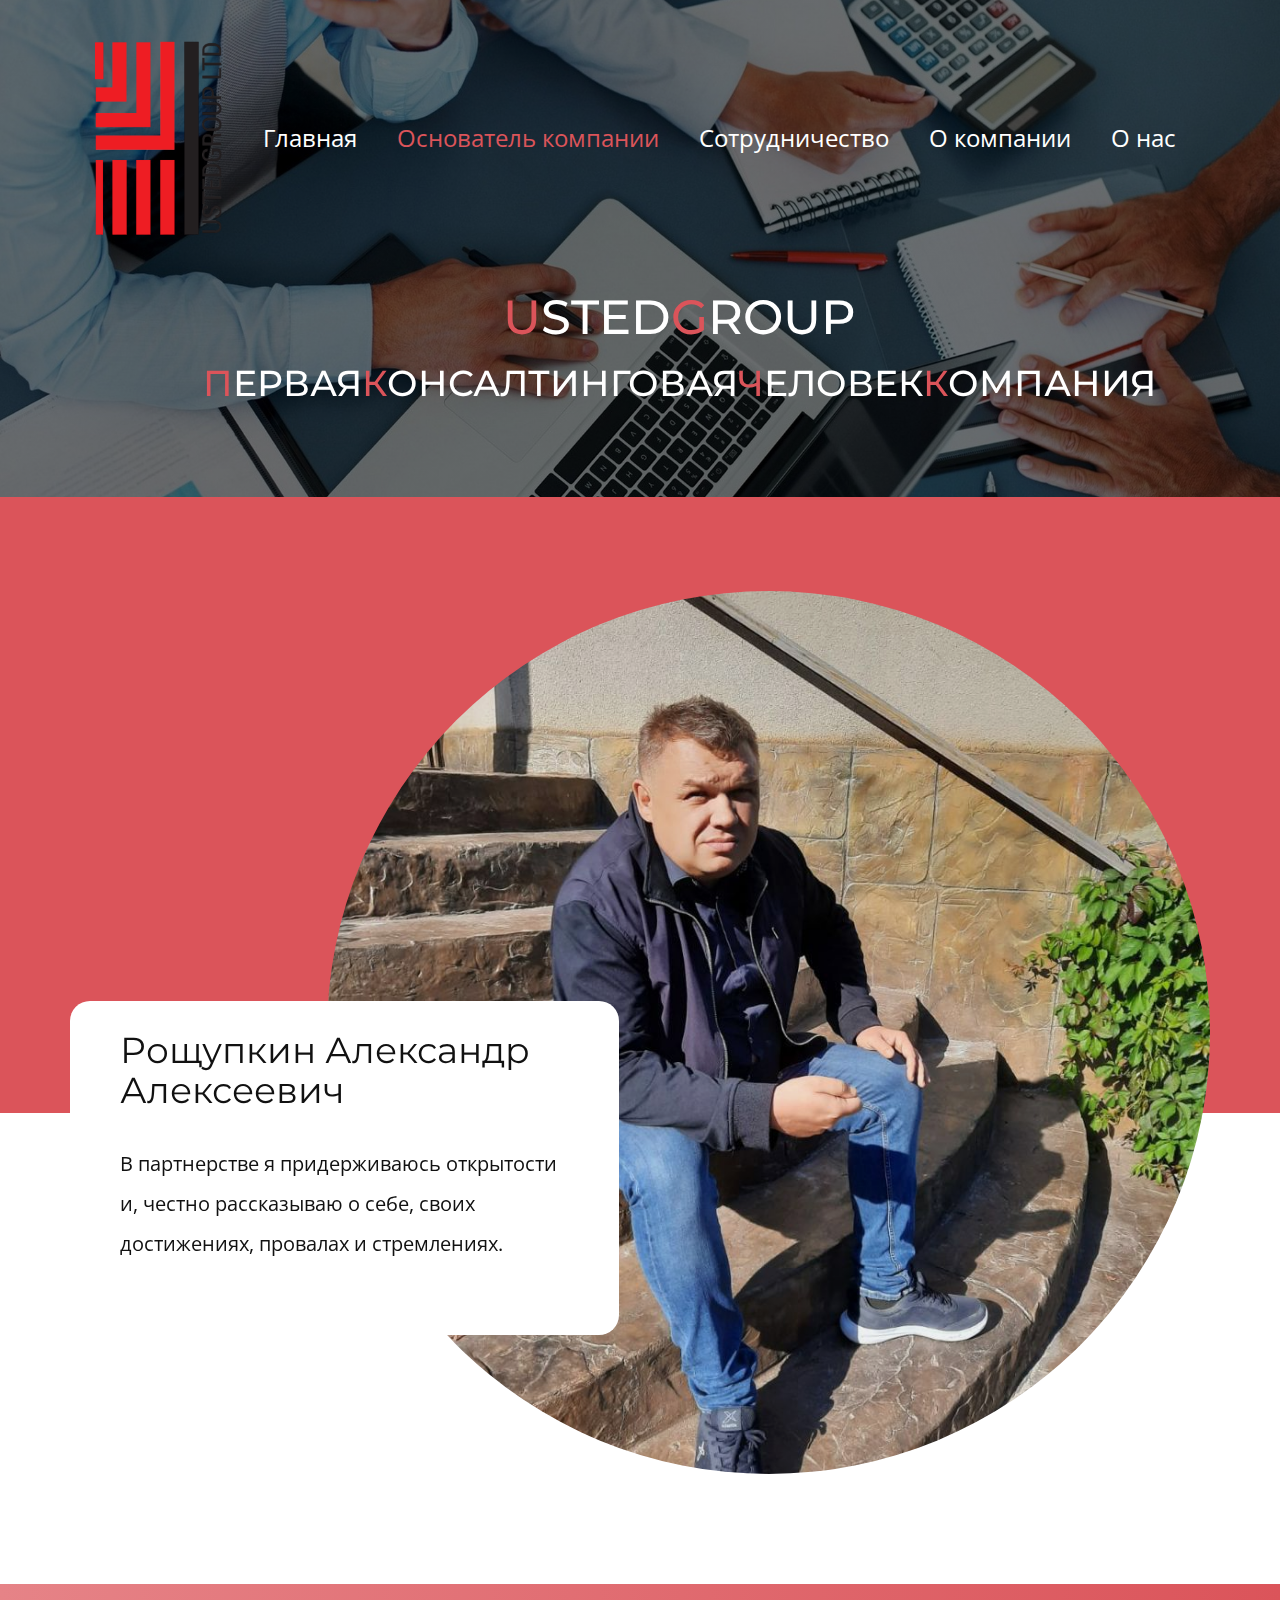
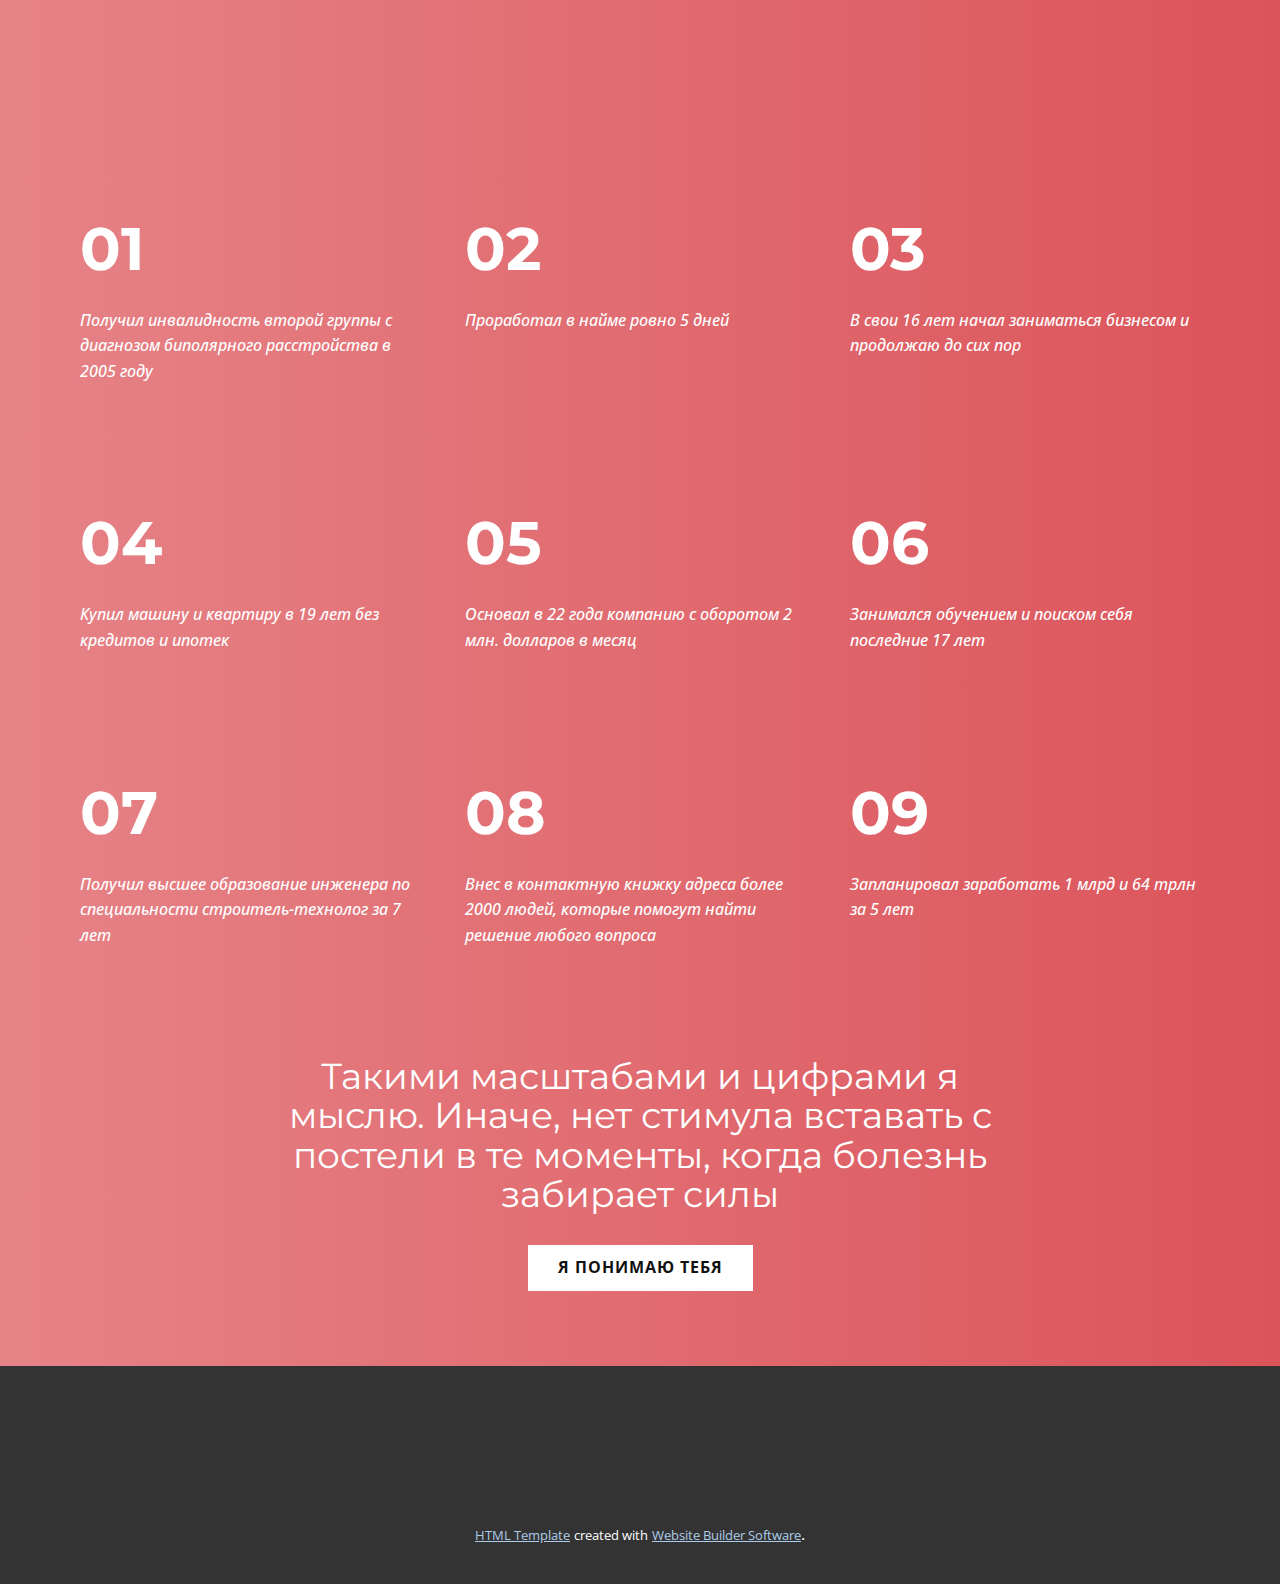
<file: Об-Основателе.html>
<!DOCTYPE html>
<html style="font-size: 16px;" lang="ru"><head>
    <meta name="viewport" content="width=device-width, initial-scale=1.0">
    <meta charset="utf-8">
    <meta name="keywords" content="USTEDGROUP, ПЕРВАЯКОНСАЛТИНГОВАЯЧЕЛОВЕККОМПАНИЯ">
    <meta name="description" content="">
    <title>Об Основателе</title>
    <link rel="stylesheet" href="nicepage.css" media="screen">
<link rel="stylesheet" href="Об-Основателе.css" media="screen">
    <script class="u-script" type="text/javascript" src="jquery.js" defer=""></script>
    <script class="u-script" type="text/javascript" src="nicepage.js" defer=""></script>
    <meta name="generator" content="Nicepage 5.3.6, nicepage.com">
    <link id="u-theme-google-font" rel="stylesheet" href="https://fonts.googleapis.com/css?family=Roboto:100,100i,300,300i,400,400i,500,500i,700,700i,900,900i|Open+Sans:300,300i,400,400i,500,500i,600,600i,700,700i,800,800i">
    <link id="u-page-google-font" rel="stylesheet" href="https://fonts.googleapis.com/css?family=Montserrat:100,100i,200,200i,300,300i,400,400i,500,500i,600,600i,700,700i,800,800i,900,900i">
    
    
    
    
    <script type="application/ld+json">{
		"@context": "http://schema.org",
		"@type": "Organization",
		"name": "",
		"logo": "images/_cut-photo.ru11.png"
}</script>
    <meta name="theme-color" content="#478ac9">
    <meta property="og:title" content="Об Основателе">
    <meta property="og:type" content="website">
  </head>
  <body class="u-body u-overlap u-overlap-contrast u-overlap-transparent u-xl-mode" data-lang="ru"><header class="u-clearfix u-header" id="sec-d5c0" data-animation-name="" data-animation-duration="0" data-animation-delay="0" data-animation-direction=""><div class="u-clearfix u-sheet u-sheet-1">
        <nav class="u-menu u-menu-dropdown u-offcanvas u-offcanvas-shift u-menu-1" data-responsive-from="LG">
          <div class="menu-collapse" style="font-size: 1.5rem; letter-spacing: 0px;">
            <a class="u-button-style u-custom-left-right-menu-spacing u-custom-padding-bottom u-custom-text-active-color u-custom-text-color u-custom-text-hover-color u-custom-top-bottom-menu-spacing u-nav-link u-text-active-palette-1-base u-text-hover-palette-2-base" href="#">
              <svg class="u-svg-link" viewBox="0 0 24 24"><use xmlns:xlink="http://www.w3.org/1999/xlink" xlink:href="#menu-hamburger"></use></svg>
              <svg class="u-svg-content" version="1.1" id="menu-hamburger" viewBox="0 0 16 16" x="0px" y="0px" xmlns:xlink="http://www.w3.org/1999/xlink" xmlns="http://www.w3.org/2000/svg"><g><rect y="1" width="16" height="2"></rect><rect y="7" width="16" height="2"></rect><rect y="13" width="16" height="2"></rect>
</g></svg>
            </a>
          </div>
          <div class="u-custom-menu u-nav-container">
            <ul class="u-nav u-unstyled u-nav-1"><li class="u-nav-item"><a class="u-button-style u-nav-link u-text-active-palette-2-base u-text-hover-palette-2-base u-text-white" href="index.html" style="padding: 10px 20px;">Главная</a>
            </li><li class="u-nav-item"><a class="u-button-style u-nav-link u-text-active-palette-2-base u-text-hover-palette-2-base u-text-white" style="padding: 10px 20px;" href="Об-Основателе.html">Основатель компании</a>
            </li><li class="u-nav-item"><a class="u-button-style u-nav-link u-text-active-palette-2-base u-text-hover-palette-2-base u-text-white" href="Сотрудничество.html" style="padding: 10px 20px;" href="Сотрудничество.html">Сотрудничество</a>
            </li><li class="u-nav-item"><a class="u-button-style u-nav-link u-text-active-palette-2-base u-text-hover-palette-2-base u-text-white" style="padding: 10px 20px;" href="О-компании.html">О компании</a>
</li><li class="u-nav-item"><a class="u-button-style u-nav-link u-text-active-palette-2-base u-text-hover-palette-2-base u-text-white" style="padding: 10px 20px;">О нас</a><div class="u-nav-popup"><ul class="u-custom-font u-h-spacing-7 u-nav u-text-font u-unstyled u-v-spacing-23 u-nav-2"><li class="u-nav-item"><a class="u-button-style u-hover-palette-2-base u-nav-link u-white" href="Главная.html#carousel_c114">Преимущества</a>
</li><li class="u-nav-item"><a class="u-button-style u-hover-palette-2-base u-nav-link u-white" href="Главная.html#carousel_c69d">Наши проекты</a>
</li><li class="u-nav-item"><a class="u-button-style u-hover-palette-2-base u-nav-link u-white" href="Главная.html#carousel_e6f7">Целевая аудитория</a>
</li><li class="u-nav-item"><a class="u-button-style u-hover-palette-2-base u-nav-link u-white" href="Главная.html#carousel_82d8">Наша миссия</a>
</li></ul>
</div>
</li></ul>
          </div>
          <div class="u-custom-menu u-nav-container-collapse">
            <div class="u-container-style u-inner-container-layout u-palette-2-base u-sidenav">
              <div class="u-inner-container-layout u-sidenav-overflow">
                <div class="u-menu-close"></div>
                <ul class="u-align-center-lg u-align-center-md u-align-center-sm u-align-center-xl u-align-left-xs u-custom-font u-font-montserrat u-nav u-popupmenu-items u-spacing-31 u-text-body-color u-text-hover-grey-75 u-unstyled u-nav-3"><li class="u-nav-item"><a class="u-button-style u-nav-link" href="Главная.html">Главная</a>
</li><li class="u-nav-item"><a class="u-button-style u-nav-link">Основатель компании</a>
</li><li class="u-nav-item"><a class="u-button-style u-nav-link" href="Сотрудничество.html">Сотрудничество</a>
</li><li class="u-nav-item"><a class="u-button-style u-nav-link">О компании</a>
</li><li class="u-nav-item"><a class="u-button-style u-nav-link">О нас</a><div class="u-nav-popup"><ul class="u-custom-font u-h-spacing-7 u-nav u-text-font u-unstyled u-v-spacing-23 u-nav-4"><li class="u-nav-item"><a class="u-button-style u-nav-link" href="Главная.html#carousel_c114">Преимущества</a>
</li><li class="u-nav-item"><a class="u-button-style u-nav-link" href="Главная.html#carousel_c69d">Наши проекты</a>
</li><li class="u-nav-item"><a class="u-button-style u-nav-link" href="Главная.html#carousel_e6f7">Целевая аудитория</a>
</li><li class="u-nav-item"><a class="u-button-style u-nav-link" href="Главная.html#carousel_82d8">Наша миссия</a>
</li></ul>
</div>
</li></ul>
              </div>
            </div>
            <div class="u-black u-menu-overlay u-opacity u-opacity-70"></div>
          </div>
        </nav>
        <a href="https://nicepage.dev" class="u-image u-logo u-image-1" data-image-width="386" data-image-height="578">
          <img src="images/_cut-photo.ru11.png" class="u-logo-image u-logo-image-1">
        </a>
      </div></header>
    <section class="skrollable u-clearfix u-image u-parallax u-shading u-section-1" id="sec-1bb0" data-image-width="1950" data-image-height="1300">
      <div class="u-clearfix u-sheet u-sheet-1">
        <h1 class="u-align-center u-custom-font u-font-montserrat u-text u-text-default u-text-1" data-animation-name="customAnimationIn" data-animation-duration="1000">
          <span class="u-text-palette-2-base">U</span>STED<span class="u-text-palette-2-base">G</span>ROUP
        </h1>
        <h2 class="u-align-center u-custom-font u-font-montserrat u-text u-text-2" data-animation-name="customAnimationIn" data-animation-duration="1000">
          <span class="u-text-palette-2-base">П</span>ЕРВАЯ<span class="u-text-palette-2-base">К</span>ОНСАЛТИНГОВАЯ<span class="u-text-palette-2-base">Ч</span>ЕЛОВЕК<span class="u-text-palette-2-base">К</span>ОМПАНИЯ
        </h2>
      </div>
    </section>
    <section class="u-clearfix u-section-2" id="carousel_14fe">
      <div class="u-expanded-width u-palette-2-base u-shape u-shape-rectangle u-shape-1"></div>
      <div class="u-align-left u-image u-image-circle u-image-1" data-image-width="960" data-image-height="1280" data-animation-name="customAnimationIn" data-animation-duration="1000" data-animation-direction=""></div>
      <div class="u-align-left u-container-style u-group u-radius-20 u-shape-round u-white u-group-1" data-animation-name="customAnimationIn" data-animation-duration="1000">
        <div class="u-container-layout u-container-layout-1">
          <h2 class="u-align-left u-custom-font u-font-montserrat u-text u-text-1">Рощупкин Александр Алексеевич</h2>
          <p class="u-align-left u-text u-text-2">В партнерстве я придерживаюсь открытости и, честно рассказываю о себе, своих достижениях, провалах и стремлениях.&nbsp;</p>
        </div>
      </div>
    </section>
    <section class="u-align-center u-clearfix u-container-align-left-xs u-gradient u-section-3" id="carousel_4557">
      <div class="u-clearfix u-sheet u-sheet-1">
        <h2 class="u-align-center-lg u-align-center-md u-align-center-sm u-align-center-xl u-align-left-xs u-custom-font u-font-montserrat u-text u-text-body-alt-color u-text-1" data-animation-name="customAnimationIn" data-animation-duration="1000">Моя биография в цифрах</h2>
        <div class="u-expanded-width u-list u-list-1">
          <div class="u-repeater u-repeater-1">
            <div class="u-align-left u-container-style u-custom-item u-hover-feature u-list-item u-repeater-item u-shape-rectangle u-list-item-1">
              <div class="u-container-layout u-similar-container u-container-layout-1">
                <h3 class="u-custom-font u-font-montserrat u-text u-text-body-alt-color u-text-default u-text-2">01</h3>
                <p class="u-text u-text-body-alt-color u-text-3">Получил инвалидность второй группы с диагнозом биполярного расстройства в 2005 году</p>
              </div>
            </div>
            <div class="u-align-left u-container-style u-custom-item u-list-item u-repeater-item u-shape-rectangle">
              <div class="u-container-layout u-similar-container u-container-layout-2">
                <h3 class="u-custom-font u-font-montserrat u-text u-text-body-alt-color u-text-default u-text-4">02</h3>
                <p class="u-text u-text-body-alt-color u-text-5">Проработал в найме ровно 5 дней</p>
              </div>
            </div>
            <div class="u-align-left u-container-style u-custom-item u-list-item u-repeater-item u-shape-rectangle">
              <div class="u-container-layout u-similar-container u-container-layout-3">
                <h3 class="u-custom-font u-font-montserrat u-text u-text-body-alt-color u-text-default u-text-6">03</h3>
                <p class="u-text u-text-body-alt-color u-text-7">В свои 16 лет начал заниматься бизнесом и продолжаю до сих пор</p>
              </div>
            </div>
            <div class="u-align-left u-container-style u-custom-item u-list-item u-repeater-item u-shape-rectangle">
              <div class="u-container-layout u-similar-container u-container-layout-4">
                <h3 class="u-custom-font u-font-montserrat u-text u-text-body-alt-color u-text-default u-text-8">04</h3>
                <p class="u-text u-text-body-alt-color u-text-9">Купил машину и квартиру в 19 лет без кредитов и ипотек</p>
              </div>
            </div>
            <div class="u-align-left u-container-style u-custom-item u-list-item u-repeater-item u-shape-rectangle">
              <div class="u-container-layout u-similar-container u-container-layout-5">
                <h3 class="u-custom-font u-font-montserrat u-text u-text-body-alt-color u-text-default u-text-10">05</h3>
                <p class="u-text u-text-body-alt-color u-text-11">Основал в 22 года компанию с оборотом 2 млн. долларов в месяц</p>
              </div>
            </div>
            <div class="u-align-left u-container-style u-custom-item u-list-item u-repeater-item u-shape-rectangle">
              <div class="u-container-layout u-similar-container u-container-layout-6">
                <h3 class="u-custom-font u-font-montserrat u-text u-text-body-alt-color u-text-default u-text-12">06</h3>
                <p class="u-text u-text-body-alt-color u-text-13">Занимался обучением и поиском себя последние 17 лет</p>
              </div>
            </div>
            <div class="u-align-left u-container-style u-custom-item u-list-item u-repeater-item u-shape-rectangle">
              <div class="u-container-layout u-similar-container u-container-layout-7">
                <h3 class="u-custom-font u-font-montserrat u-text u-text-body-alt-color u-text-default u-text-14">07</h3>
                <p class="u-text u-text-body-alt-color u-text-15">Получил высшее образование инженера по специальности строитель-технолог за 7 лет</p>
              </div>
            </div>
            <div class="u-align-left u-container-style u-custom-item u-list-item u-repeater-item u-shape-rectangle">
              <div class="u-container-layout u-similar-container u-container-layout-8">
                <h3 class="u-custom-font u-font-montserrat u-text u-text-body-alt-color u-text-default u-text-16">08</h3>
                <p class="u-text u-text-body-alt-color u-text-17">Внес в контактную книжку адреса более 2000 людей, которые помогут найти решение любого вопроса</p>
              </div>
            </div>
            <div class="u-align-left u-container-style u-custom-item u-list-item u-repeater-item u-shape-rectangle">
              <div class="u-container-layout u-similar-container u-container-layout-9">
                <h3 class="u-custom-font u-font-montserrat u-text u-text-body-alt-color u-text-default u-text-18">09</h3>
                <p class="u-text u-text-body-alt-color u-text-19">Запланировал заработать 1 млрд и 64 трлн за 5 лет</p>
              </div>
            </div>
          </div>
        </div>
        <h2 class="u-align-center u-custom-font u-font-montserrat u-text u-text-white u-text-20">Такими масштабами и цифрами я мыслю. Иначе, нет стимула вставать с постели в те моменты, когда болезнь забирает силы</h2>
        <a href="https://nicepage.com/k/consulting-website-templates" class="u-border-none u-btn u-button-style u-hover-grey-50 u-white u-btn-1">Я ПОНИМАЮ ТЕБЯ</a>
      </div>
      
    </section>
    
    
    <footer class="u-align-center u-clearfix u-footer u-grey-80 u-footer" id="sec-de1e"><div class="u-clearfix u-sheet u-sheet-1"></div></footer>
    <section class="u-backlink u-clearfix u-grey-80">
      <a class="u-link" href="https://nicepage.com/html-templates" target="_blank">
        <span>HTML Template</span>
      </a>
      <p class="u-text">
        <span>created with</span>
      </p>
      <a class="u-link" href="" target="_blank">
        <span>Website Builder Software</span>
      </a>. 
    </section>
  
</body></html>
</file>
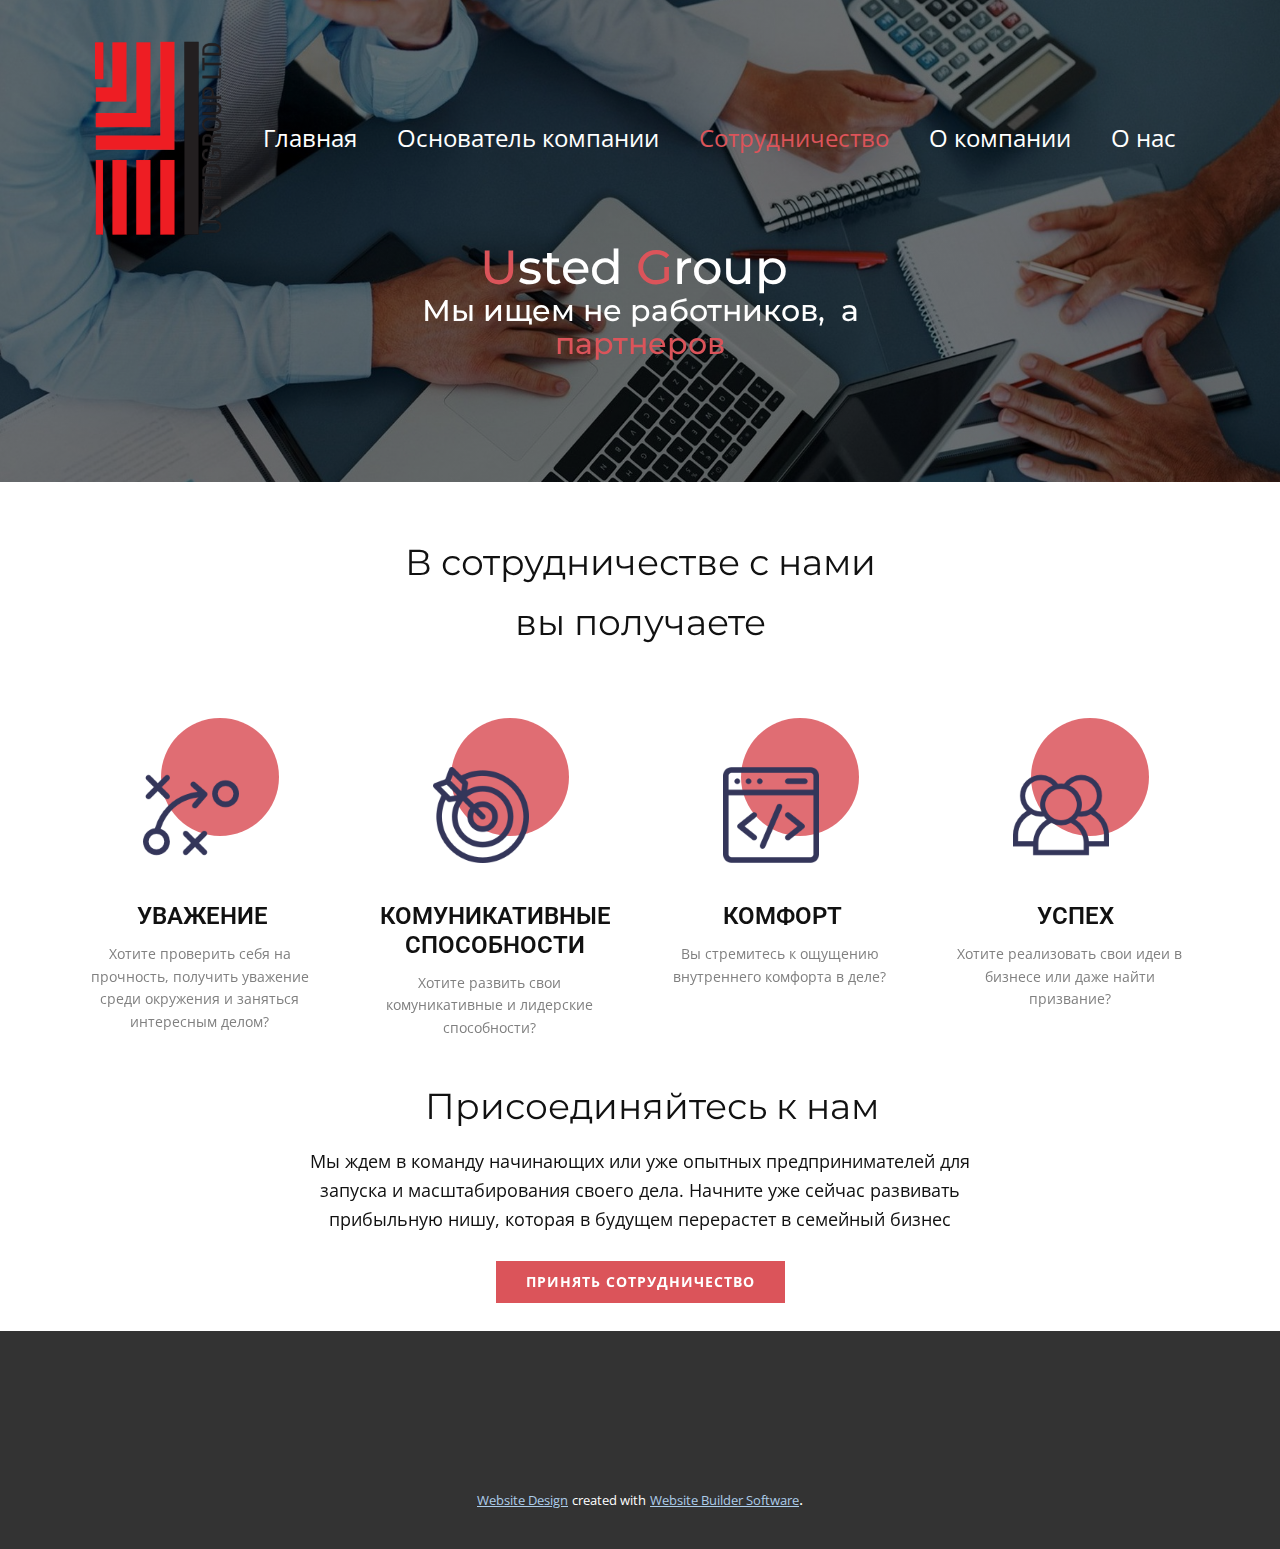
<file: Сотрудничество.html>
<!DOCTYPE html>
<html style="font-size: 16px;" lang="ru"><head>
    <meta name="viewport" content="width=device-width, initial-scale=1.0">
    <meta charset="utf-8">
    <meta name="keywords" content="Usted Group">
    <meta name="description" content="">
    <title>Сотрудничество</title>
    <link rel="stylesheet" href="nicepage.css" media="screen">
<link rel="stylesheet" href="Сотрудничество.css" media="screen">
    <script class="u-script" type="text/javascript" src="jquery.js" defer=""></script>
    <script class="u-script" type="text/javascript" src="nicepage.js" defer=""></script>
    <meta name="generator" content="Nicepage 5.3.6, nicepage.com">
    <link id="u-theme-google-font" rel="stylesheet" href="https://fonts.googleapis.com/css?family=Roboto:100,100i,300,300i,400,400i,500,500i,700,700i,900,900i|Open+Sans:300,300i,400,400i,500,500i,600,600i,700,700i,800,800i">
    <link id="u-page-google-font" rel="stylesheet" href="https://fonts.googleapis.com/css?family=Montserrat:100,100i,200,200i,300,300i,400,400i,500,500i,600,600i,700,700i,800,800i,900,900i">
    
    
    
    <script type="application/ld+json">{
		"@context": "http://schema.org",
		"@type": "Organization",
		"name": "",
		"logo": "images/_cut-photo.ru11.png"
}</script>
    <meta name="theme-color" content="#478ac9">
    <meta property="og:title" content="Сотрудничество">
    <meta property="og:type" content="website">
  </head>
  <body class="u-body u-overlap u-overlap-contrast u-xl-mode" data-lang="ru"><header class="u-clearfix u-header" id="sec-d5c0" data-animation-name="" data-animation-duration="0" data-animation-delay="0" data-animation-direction=""><div class="u-clearfix u-sheet u-sheet-1">
        <nav class="u-menu u-menu-dropdown u-offcanvas u-offcanvas-shift u-menu-1" data-responsive-from="LG">
          <div class="menu-collapse" style="font-size: 1.5rem; letter-spacing: 0px;">
            <a class="u-button-style u-custom-left-right-menu-spacing u-custom-padding-bottom u-custom-text-active-color u-custom-text-color u-custom-text-hover-color u-custom-top-bottom-menu-spacing u-nav-link u-text-active-palette-1-base u-text-hover-palette-2-base" href="#">
              <svg class="u-svg-link" viewBox="0 0 24 24"><use xmlns:xlink="http://www.w3.org/1999/xlink" xlink:href="#menu-hamburger"></use></svg>
              <svg class="u-svg-content" version="1.1" id="menu-hamburger" viewBox="0 0 16 16" x="0px" y="0px" xmlns:xlink="http://www.w3.org/1999/xlink" xmlns="http://www.w3.org/2000/svg"><g><rect y="1" width="16" height="2"></rect><rect y="7" width="16" height="2"></rect><rect y="13" width="16" height="2"></rect>
</g></svg>
            </a>
          </div>
          <div class="u-custom-menu u-nav-container">
            <ul class="u-nav u-unstyled u-nav-1"><li class="u-nav-item"><a class="u-button-style u-nav-link u-text-active-palette-2-base u-text-hover-palette-2-base u-text-white" href="index.html" style="padding: 10px 20px;">Главная</a>
            </li><li class="u-nav-item"><a class="u-button-style u-nav-link u-text-active-palette-2-base u-text-hover-palette-2-base u-text-white" style="padding: 10px 20px;" href="Об-Основателе.html">Основатель компании</a>
            </li><li class="u-nav-item"><a class="u-button-style u-nav-link u-text-active-palette-2-base u-text-hover-palette-2-base u-text-white" href="Сотрудничество.html" style="padding: 10px 20px;" href="Сотрудничество.html">Сотрудничество</a>
            </li><li class="u-nav-item"><a class="u-button-style u-nav-link u-text-active-palette-2-base u-text-hover-palette-2-base u-text-white" style="padding: 10px 20px;" href="О-компании.html">О компании</a>
</li><li class="u-nav-item"><a class="u-button-style u-nav-link u-text-active-palette-2-base u-text-hover-palette-2-base u-text-white" style="padding: 10px 20px;">О нас</a><div class="u-nav-popup"><ul class="u-custom-font u-h-spacing-7 u-nav u-text-font u-unstyled u-v-spacing-23 u-nav-2"><li class="u-nav-item"><a class="u-button-style u-hover-palette-2-base u-nav-link u-white" href="Главная.html#carousel_c114">Преимущества</a>
</li><li class="u-nav-item"><a class="u-button-style u-hover-palette-2-base u-nav-link u-white" href="Главная.html#carousel_c69d">Наши проекты</a>
</li><li class="u-nav-item"><a class="u-button-style u-hover-palette-2-base u-nav-link u-white" href="Главная.html#carousel_e6f7">Целевая аудитория</a>
</li><li class="u-nav-item"><a class="u-button-style u-hover-palette-2-base u-nav-link u-white" href="Главная.html#carousel_82d8">Наша миссия</a>
</li></ul>
</div>
</li></ul>
          </div>
          <div class="u-custom-menu u-nav-container-collapse">
            <div class="u-container-style u-inner-container-layout u-palette-2-base u-sidenav">
              <div class="u-inner-container-layout u-sidenav-overflow">
                <div class="u-menu-close"></div>
                <ul class="u-align-center-lg u-align-center-md u-align-center-sm u-align-center-xl u-align-left-xs u-custom-font u-font-montserrat u-nav u-popupmenu-items u-spacing-31 u-text-body-color u-text-hover-grey-75 u-unstyled u-nav-3"><li class="u-nav-item"><a class="u-button-style u-nav-link" href="Главная.html">Главная</a>
</li><li class="u-nav-item"><a class="u-button-style u-nav-link">Основатель компании</a>
</li><li class="u-nav-item"><a class="u-button-style u-nav-link" href="Сотрудничество.html">Сотрудничество</a>
</li><li class="u-nav-item"><a class="u-button-style u-nav-link">О компании</a>
</li><li class="u-nav-item"><a class="u-button-style u-nav-link">О нас</a><div class="u-nav-popup"><ul class="u-custom-font u-h-spacing-7 u-nav u-text-font u-unstyled u-v-spacing-23 u-nav-4"><li class="u-nav-item"><a class="u-button-style u-nav-link" href="Главная.html#carousel_c114">Преимущества</a>
</li><li class="u-nav-item"><a class="u-button-style u-nav-link" href="Главная.html#carousel_c69d">Наши проекты</a>
</li><li class="u-nav-item"><a class="u-button-style u-nav-link" href="Главная.html#carousel_e6f7">Целевая аудитория</a>
</li><li class="u-nav-item"><a class="u-button-style u-nav-link" href="Главная.html#carousel_82d8">Наша миссия</a>
</li></ul>
</div>
</li></ul>
              </div>
            </div>
            <div class="u-black u-menu-overlay u-opacity u-opacity-70"></div>
          </div>
        </nav>
        <a href="https://nicepage.dev" class="u-image u-logo u-image-1" data-image-width="386" data-image-height="578">
          <img src="images/_cut-photo.ru11.png" class="u-logo-image u-logo-image-1">
        </a>
      </div></header>
    <section class="skrollable u-clearfix u-image u-parallax u-shading u-section-1" id="sec-6197" data-image-width="1950" data-image-height="1300" data-animation-name="" data-animation-duration="0" data-animation-delay="0" data-animation-direction="">
      <div class="u-clearfix u-sheet u-sheet-1">
        <h1 class="u-custom-font u-font-montserrat u-hover-feature u-text u-text-1" data-animation-name="customAnimationIn" data-animation-duration="1000">
          <span class="u-text-palette-2-base">U</span>sted <span class="u-text-palette-2-base">G</span>roup
        </h1>
        <h2 class="u-align-center u-custom-font u-font-montserrat u-hover-feature u-text u-text-2" data-animation-name="customAnimationIn" data-animation-duration="1000">Мы ищем н​е работников,&nbsp; а <span class="u-text-palette-2-base">партнеров</span>
        </h2>
      </div>
      
      
    </section>
    <section class="u-align-center u-clearfix u-white u-section-2" id="carousel_aef6">
      <div class="u-clearfix u-sheet u-sheet-1">
        <h2 class="u-align-center u-custom-font u-font-montserrat u-hover-feature u-text u-text-1" data-animation-name="customAnimationIn" data-animation-duration="1000">В сотрудничестве с нами</h2>
        <h2 class="u-align-center u-custom-font u-font-montserrat u-hover-feature u-text u-text-2" data-animation-name="customAnimationIn" data-animation-duration="1000">вы получаете</h2>
        <div class="u-expanded-width u-list u-list-1">
          <div class="u-repeater u-repeater-1">
            <div class="u-container-style u-hover-feature u-list-item u-repeater-item u-shape-rectangle u-white u-list-item-1" data-animation-name="customAnimationIn" data-animation-duration="1000">
              <div class="u-container-layout u-similar-container u-container-layout-1">
                <div class="u-container-style u-group u-shape-rectangle u-group-1">
                  <div class="u-container-layout">
                    <div class="u-opacity u-opacity-85 u-palette-2-base u-preserve-proportions u-shape u-shape-circle u-shape-1"></div><span class="u-file-icon u-icon u-text-palette-1-dark-2 u-icon-1"><img src="images/115968-1e054c51.png" alt=""></span>
                  </div>
                </div>
                <h4 class="u-align-center u-text u-text-3">Уважение&nbsp;</h4>
                <p class="u-align-center u-text u-text-grey-50 u-text-4">Хотите проверить себя на прочность, получить уважение среди окружения и заняться интересным делом?</p>
              </div>
            </div>
            <div class="u-container-style u-hover-feature u-list-item u-repeater-item u-shape-rectangle u-white u-list-item-2" data-animation-name="customAnimationIn" data-animation-duration="1000">
              <div class="u-container-layout u-similar-container u-container-layout-3">
                <div class="u-container-style u-group u-shape-rectangle u-group-2">
                  <div class="u-container-layout">
                    <div class="u-opacity u-opacity-85 u-palette-2-base u-preserve-proportions u-shape u-shape-circle u-shape-2"></div><span class="u-file-icon u-icon u-text-palette-1-dark-2 u-icon-2"><img src="images/3720937-c9d9a8d0.png" alt=""></span>
                  </div>
                </div>
                <h4 class="u-align-center u-text u-text-5">КОМУНИКАТИВНЫЕ СПОСОБНОСТИ</h4>
                <p class="u-align-center u-text u-text-grey-50 u-text-6">Хотите развить свои комуникативные и лидерские способности?</p>
              </div>
            </div>
            <div class="u-container-style u-hover-feature u-list-item u-repeater-item u-shape-rectangle u-white u-list-item-3" data-animation-name="customAnimationIn" data-animation-duration="1000">
              <div class="u-container-layout u-similar-container u-container-layout-5">
                <div class="u-container-style u-group u-shape-rectangle u-group-3">
                  <div class="u-container-layout">
                    <div class="u-opacity u-opacity-85 u-palette-2-base u-preserve-proportions u-shape u-shape-circle u-shape-3"></div><span class="u-file-icon u-icon u-text-palette-1-dark-2 u-icon-3"><img src="images/2282272-813a7688.png" alt=""></span>
                  </div>
                </div>
                <h4 class="u-align-center u-text u-text-7">КОМФОРТ&nbsp;</h4>
                <p class="u-align-center u-text u-text-grey-50 u-text-8">Вы стремитесь к ощущению внутреннего комфорта в деле?</p>
              </div>
            </div>
            <div class="u-container-style u-hover-feature u-list-item u-repeater-item u-shape-rectangle u-white u-list-item-4" data-animation-name="customAnimationIn" data-animation-duration="1000">
              <div class="u-container-layout u-similar-container u-container-layout-7">
                <div class="u-container-style u-group u-shape-rectangle u-group-4">
                  <div class="u-container-layout">
                    <div class="u-opacity u-opacity-85 u-palette-2-base u-preserve-proportions u-shape u-shape-circle u-shape-4"></div><span class="u-file-icon u-icon u-text-palette-1-dark-2 u-icon-4"><img src="images/171561-3a82e3fd.png" alt=""></span>
                  </div>
                </div>
                <h4 class="u-align-center u-text u-text-9">УСПЕХ</h4>
                <p class="u-align-center u-text u-text-grey-50 u-text-10">Хотите реализовать свои идеи в бизнесе или даже найти призвание?</p>
              </div>
            </div>
          </div>
        </div>
        <h2 class="u-align-center u-custom-font u-font-montserrat u-hover-feature u-text u-text-11" data-animation-name="customAnimationIn" data-animation-duration="1000">Присоединяйтесь к нам</h2>
        <p class="u-align-center u-hover-feature u-text u-text-12" data-animation-name="customAnimationIn" data-animation-duration="1000">Мы ждем в команду начинающих или уже опытных предпринимателей для запуска и масштабирования своего дела.&nbsp;Начните уже сейчас развивать прибыльную нишу, которая в будущем перерастет в семейный бизнес</p>
        <a href="https://nicepage.com/templates" class="u-btn u-button-style u-hover-feature u-hover-palette-2-light-1 u-palette-2-base u-btn-1" data-animation-name="customAnimationIn" data-animation-duration="1000">ПРИНЯТЬ СОТРУДНИЧЕСТВО</a>
      </div>
      
      
      
      
      
      
      
      
      
    </section>
    
    
    <footer class="u-align-center u-clearfix u-footer u-grey-80 u-footer" id="sec-de1e"><div class="u-clearfix u-sheet u-sheet-1"></div></footer>
    <section class="u-backlink u-clearfix u-grey-80">
      <a class="u-link" href="https://nicepage.com/website-design" target="_blank">
        <span>Website Design</span>
      </a>
      <p class="u-text">
        <span>created with</span>
      </p>
      <a class="u-link" href="" target="_blank">
        <span>Website Builder Software</span>
      </a>. 
    </section>
  
</body></html>
</file>
